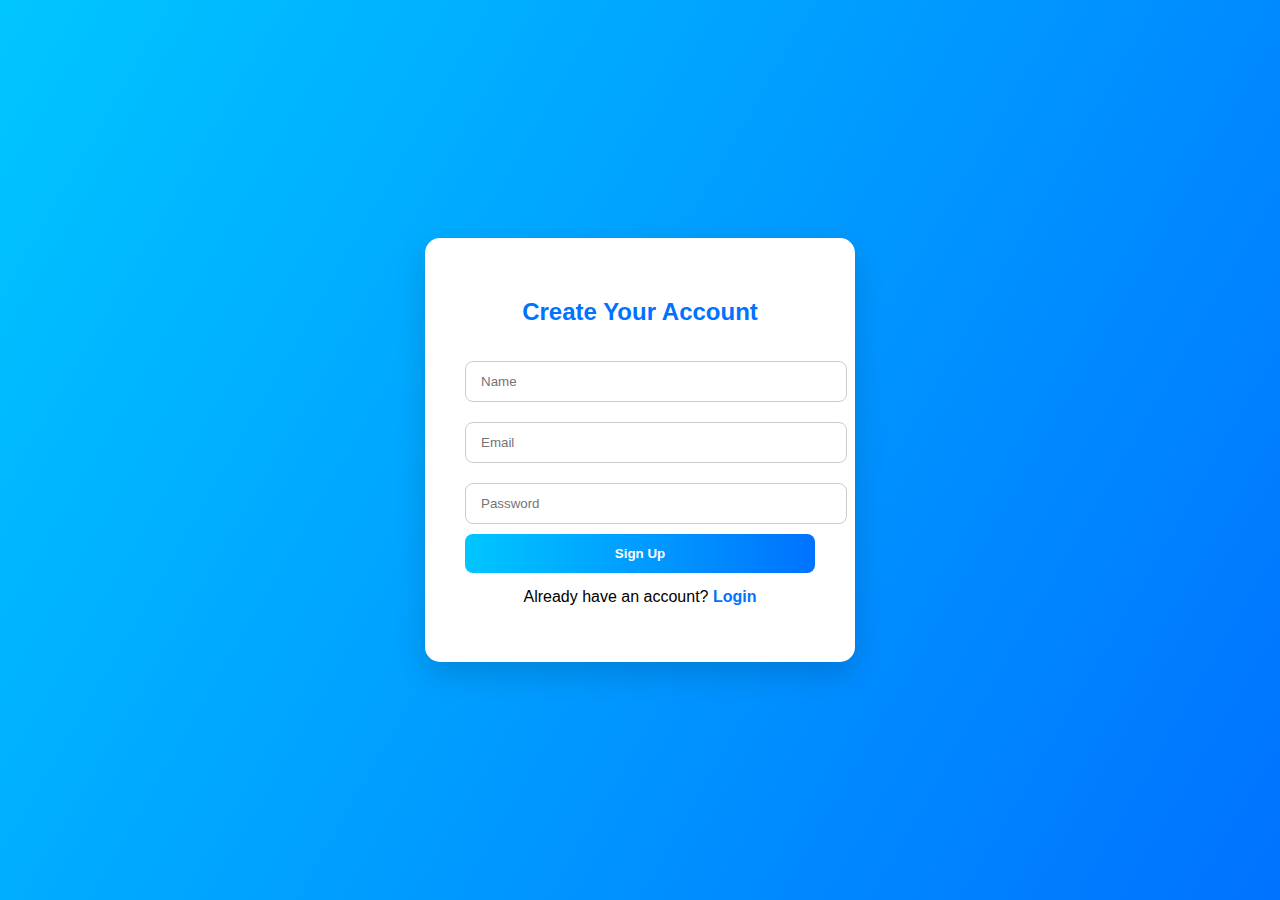
<file: frontend/index.html>
<!-- frontend/index.html -->
<!DOCTYPE html>
<html lang="en">
<head>
  <meta charset="UTF-8" />
  <meta name="viewport" content="width=device-width, initial-scale=1.0" />
  <title>OPTI-RANK Dashboard</title>
  <link rel="stylesheet" href="https://cdnjs.cloudflare.com/ajax/libs/font-awesome/6.5.0/css/all.min.css" />
  <link rel="stylesheet" href="css/styles.css" />
</head>
<body>
  <header>
    <nav class="navbar">
        <h1><i class="fas fa-chart-line"></i> OPTI - RANK</h1>
      <ul>
        <li><a href="index.html">Dashboard</a></li>
        <li><a href="seo.html">SEO Audit</a></li>
        <li><a href="learn.html">Learn</a></li>
        <li><a href="templates.html">Templates</a></li>
        <li><a href="blog.html">Blog</a></li>
      </ul>
      <div class="nav-actions">
        <a href="profile.html"><button class="profile-btn"><i class="fas fa-user"></i></button></a>
        <button id="logoutBtn" class="logout-btn">Logout</button>
      </div>
    </nav>
  </header>
    <main class="main-content">
      <h2 id="welcomeMessage" class="welcome">Welcome!</h2>
        <h2>Dashboard</h2>
      
        <!-- Platform: Website -->
        <div class="platform-section" data-platform="website">
          <h3>🌐 Website</h3>
          <div class="timeframe-buttons">
            <button>1hr</button>
            <button>1d</button>
            <button>15d</button>
            <button>30d</button>
          </div>
          <div class="recommendation-box">
            <span>💡</span> Smart Recommendations for Website
          </div>
        </div>
      
        <!-- Platform: Instagram -->
        <div class="platform-section" data-platform="instagram">
          <h3>📸 Instagram</h3>
          <div class="timeframe-buttons">
            <button>1hr</button>
            <button>1d</button>
            <button>15d</button>
            <button>30d</button>
          </div>
          <div class="recommendation-box">
            <span>💡</span> Smart Recommendations for Instagram
          </div>
        </div>
      
        <!-- Platform: Facebook -->
        <div class="platform-section" data-platform="facebook">
          <h3>📘 Facebook</h3>
          <div class="timeframe-buttons">
            <button>1hr</button>
            <button>1d</button>
            <button>15d</button>
            <button>30d</button>
          </div>
          <div class="recommendation-box">
            <span>💡</span> Smart Recommendations for Facebook
          </div>
        </div>
      
        <!-- Platform: YouTube -->
        <div class="platform-section" data-platform="youtube">
          <h3>📺 YouTube</h3>
          <div class="timeframe-buttons">
            <button>1hr</button>
            <button>1d</button>
            <button>15d</button>
            <button>30d</button>
          </div>
          <div class="recommendation-box">
            <span>💡</span> Smart Recommendations for YouTube
          </div>
        </div>
      </main>

  <script src="js/dashboard.js"></script>
</body>
</html>
</file>
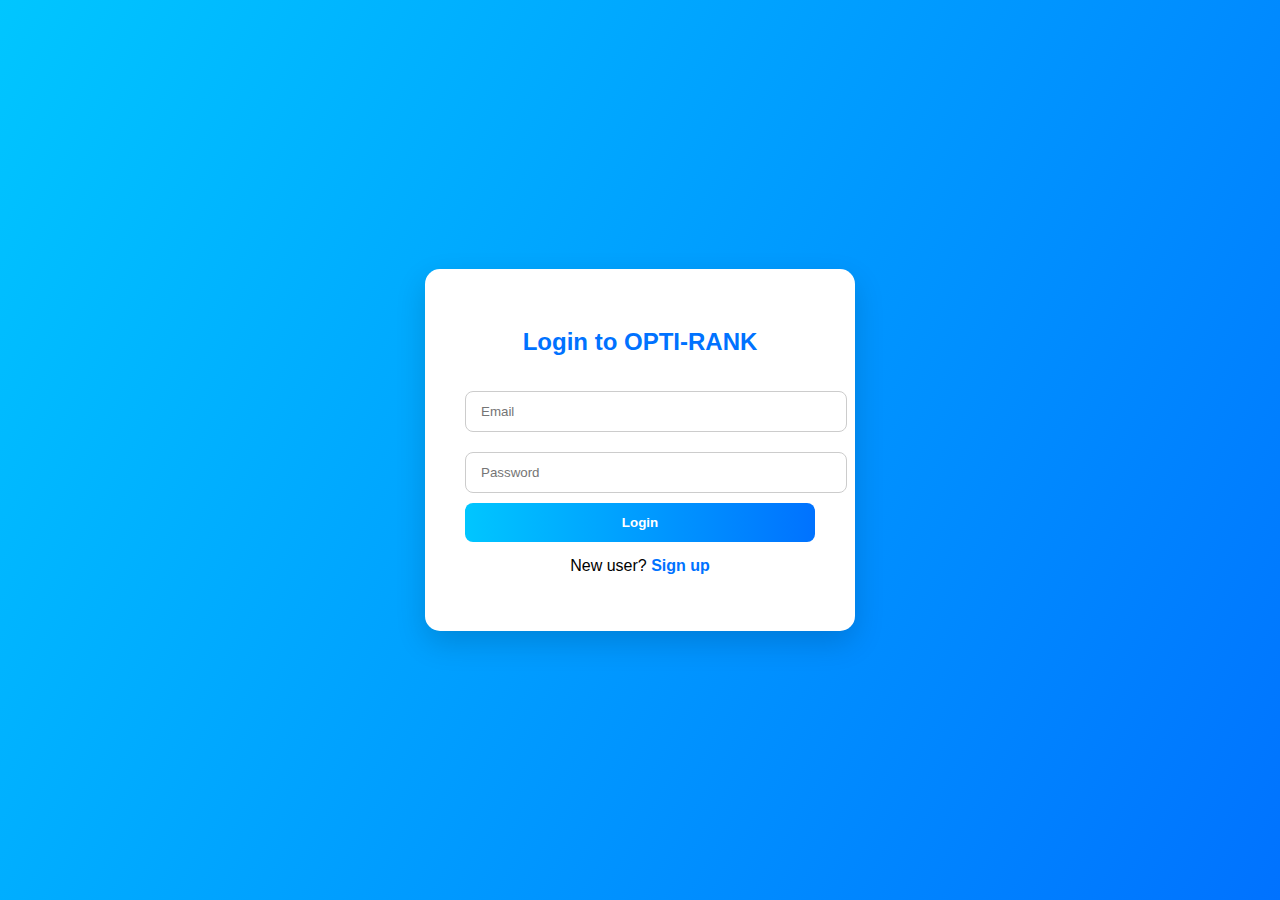
<file: frontend/blog.html>
<!DOCTYPE html>
<html lang="en">
<head>
  <meta charset="UTF-8" />
  <meta name="viewport" content="width=device-width, initial-scale=1.0" />
  <title>Blog | OPTI-RANK</title>
  <link rel="stylesheet" href="https://cdnjs.cloudflare.com/ajax/libs/font-awesome/6.5.0/css/all.min.css" />
  <link rel="stylesheet" href="css/styles.css" />
</head>
<body>
  <header>
    <nav class="navbar">
      <h1><i class="fas fa-blog"></i> OPTI-RANK Blog</h1>
      <ul>
        <li><a href="index.html">Dashboard</a></li>
        <li><a href="seo.html">SEO Audit</a></li>
        <li><a href="learn.html">Learn</a></li>
        <li><a href="templates.html">Templates</a></li>
        <li><a href="blog.html">Blog</a></li>
      </ul>
      <div class="nav-actions">
        <a href="profile.html"><button class="profile-btn"><i class="fas fa-user"></i></button></a>
        <button id="logoutBtn" class="logout-btn">Logout</button>
      </div>
    </nav>
  </header>

  <main class="main-content">
    <section class="blog-hero">
      <h2>📰 Latest Marketing Insights</h2>
      <p>Stay updated with the latest trends, tips, and strategies</p>
    </section>

    <!-- Search and Filter -->
    <div class="blog-controls">
      <div class="search-container">
        <input type="text" id="blogSearchInput" placeholder="Search articles..." />
        <button id="searchBtn"><i class="fas fa-search"></i></button>
      </div>
      
      <div class="category-tabs">
        <button class="tab-btn active" data-category="all">All Posts</button>
        <button class="tab-btn" data-category="seo">SEO</button>
        <button class="tab-btn" data-category="social-media">Social Media</button>
        <button class="tab-btn" data-category="content">Content Marketing</button>
        <button class="tab-btn" data-category="analytics">Analytics</button>
        <button class="tab-btn" data-category="trends">Trends</button>
      </div>
    </div>

    <!-- Featured Post -->
    <section class="featured-post">
      <div class="featured-image">
        <img src="https://images.unsplash.com/photo-1460925895917-afdab827c52f?w=800&h=400&fit=crop&q=80" alt="SEO Analytics" />
      </div>
      <div class="featured-content">
        <span class="featured-badge">Featured</span>
        <span class="blog-category">SEO</span>
        <h2>How to Rank #1 on Google in 2025: Complete Guide</h2>
        <p>Discover the latest SEO strategies that are actually working in 2025. From AI-powered content to E-E-A-T signals, learn everything you need to dominate search rankings.</p>
        <div class="blog-meta">
          <span><i class="fas fa-calendar"></i> Dec 8, 2025</span>
          <span><i class="fas fa-clock"></i> 10 min read</span>
          <span><i class="fas fa-user"></i> Sarah Johnson</span>
        </div>
        <button class="read-more-btn" onclick="openBlogPost('featured-seo-2025')">Read Full Article</button>
      </div>
    </section>

    <!-- Blog Posts Grid -->
    <section class="blog-grid" id="blogGrid">
      <!-- SEO Posts -->
      <article class="blog-card" data-category="seo">
        <div class="blog-image">
          <img src="https://images.unsplash.com/photo-1460925895917-afdab827c52f?w=400&h=250&fit=crop" alt="Blog" />
          <span class="category-badge">SEO</span>
        </div>
        <div class="blog-content">
          <h3>10 SEO Mistakes That Are Killing Your Rankings</h3>
          <p>Avoid these common SEO pitfalls that could be preventing your website from ranking higher on Google.</p>
          <div class="blog-meta">
            <span><i class="fas fa-calendar"></i> Dec 5, 2025</span>
            <span><i class="fas fa-clock"></i> 7 min</span>
          </div>
          <button class="read-more-btn" onclick="openBlogPost('seo-mistakes')">Read More</button>
        </div>
      </article>

      <article class="blog-card" data-category="seo">
        <div class="blog-image">
          <img src="https://images.unsplash.com/photo-1551288049-bebda4e38f71?w=400&h=250&fit=crop" alt="Blog" />
          <span class="category-badge">SEO</span>
        </div>
        <div class="blog-content">
          <h3>Keyword Research in 2025: Tools & Strategies</h3>
          <p>Master the art of finding profitable keywords with these advanced research techniques and tools.</p>
          <div class="blog-meta">
            <span><i class="fas fa-calendar"></i> Dec 3, 2025</span>
            <span><i class="fas fa-clock"></i> 8 min</span>
          </div>
          <button class="read-more-btn" onclick="openBlogPost('keyword-research')">Read More</button>
        </div>
      </article>

      <!-- Social Media Posts -->
      <article class="blog-card" data-category="social-media">
        <div class="blog-image">
          <img src="https://images.unsplash.com/photo-1611162617474-5b21e879e113?w=400&h=250&fit=crop" alt="Blog" />
          <span class="category-badge">Social Media</span>
        </div>
        <div class="blog-content">
          <h3>Instagram Algorithm 2025: What Really Works</h3>
          <p>Crack the Instagram algorithm with these proven strategies to boost your reach and engagement.</p>
          <div class="blog-meta">
            <span><i class="fas fa-calendar"></i> Dec 1, 2025</span>
            <span><i class="fas fa-clock"></i> 6 min</span>
          </div>
          <button class="read-more-btn" onclick="openBlogPost('instagram-algorithm')">Read More</button>
        </div>
      </article>

      <article class="blog-card" data-category="social-media">
        <div class="blog-image">
          <img src="https://images.unsplash.com/photo-1611162618071-b39a2ec055fb?w=400&h=250&fit=crop" alt="Blog" />
          <span class="category-badge">Social Media</span>
        </div>
        <div class="blog-content">
          <h3>How to Create Viral Reels: 7 Proven Formulas</h3>
          <p>Learn the exact formulas top creators use to create viral short-form video content.</p>
          <div class="blog-meta">
            <span><i class="fas fa-calendar"></i> Nov 28, 2025</span>
            <span><i class="fas fa-clock"></i> 5 min</span>
          </div>
          <button class="read-more-btn" onclick="openBlogPost('viral-reels')">Read More</button>
        </div>
      </article>

      <!-- Content Marketing -->
      <article class="blog-card" data-category="content">
        <div class="blog-image">
          <img src="https://images.unsplash.com/photo-1455390582262-044cdead277a?w=400&h=250&fit=crop" alt="Blog" />
          <span class="category-badge">Content Marketing</span>
        </div>
        <div class="blog-content">
          <h3>Content Marketing Strategy That Actually Converts</h3>
          <p>Build a content strategy that drives traffic, generates leads, and increases sales.</p>
          <div class="blog-meta">
            <span><i class="fas fa-calendar"></i> Nov 25, 2025</span>
            <span><i class="fas fa-clock"></i> 9 min</span>
          </div>
          <button class="read-more-btn" onclick="openBlogPost('content-strategy')">Read More</button>
        </div>
      </article>

      <article class="blog-card" data-category="content">
        <div class="blog-image">
          <img src="https://images.unsplash.com/photo-1499750310107-5fef28a66643?w=400&h=250&fit=crop" alt="Blog" />
          <span class="category-badge">Content Marketing</span>
        </div>
        <div class="blog-content">
          <h3>AI Content Writing: Best Practices for 2025</h3>
          <p>How to use AI tools effectively while maintaining quality and authenticity in your content.</p>
          <div class="blog-meta">
            <span><i class="fas fa-calendar"></i> Nov 22, 2025</span>
            <span><i class="fas fa-clock"></i> 7 min</span>
          </div>
          <button class="read-more-btn" onclick="openBlogPost('ai-content')">Read More</button>
        </div>
      </article>

      <!-- Analytics -->
      <article class="blog-card" data-category="analytics">
        <div class="blog-image">
          <img src="https://images.unsplash.com/photo-1551288049-bebda4e38f71?w=400&h=250&fit=crop" alt="Blog" />
          <span class="category-badge">Analytics</span>
        </div>
        <div class="blog-content">
          <h3>Google Analytics 4: Complete Setup Guide</h3>
          <p>Step-by-step guide to setting up and understanding GA4 for better data insights.</p>
          <div class="blog-meta">
            <span><i class="fas fa-calendar"></i> Nov 20, 2025</span>
            <span><i class="fas fa-clock"></i> 12 min</span>
          </div>
          <button class="read-more-btn" onclick="openBlogPost('ga4-guide')">Read More</button>
        </div>
      </article>

      <article class="blog-card" data-category="analytics">
        <div class="blog-image">
          <img src="https://images.unsplash.com/photo-1543286386-713bdd548da4?w=400&h=250&fit=crop" alt="Blog" />
          <span class="category-badge">Analytics</span>
        </div>
        <div class="blog-content">
          <h3>10 Marketing Metrics You Should Track in 2025</h3>
          <p>Focus on these key metrics to measure and improve your marketing performance.</p>
          <div class="blog-meta">
            <span><i class="fas fa-calendar"></i> Nov 18, 2025</span>
            <span><i class="fas fa-clock"></i> 6 min</span>
          </div>
          <button class="read-more-btn" onclick="openBlogPost('marketing-metrics')">Read More</button>
        </div>
      </article>

      <!-- Trends -->
      <article class="blog-card" data-category="trends">
        <div class="blog-image">
          <img src="https://images.unsplash.com/photo-1504868584819-f8e8b4b6d7e3?w=400&h=250&fit=crop" alt="Blog" />
          <span class="category-badge">Trends</span>
        </div>
        <div class="blog-content">
          <h3>Top 15 Digital Marketing Trends for 2025</h3>
          <p>Stay ahead of the curve with these emerging marketing trends and technologies.</p>
          <div class="blog-meta">
            <span><i class="fas fa-calendar"></i> Nov 15, 2025</span>
            <span><i class="fas fa-clock"></i> 11 min</span>
          </div>
          <button class="read-more-btn" onclick="openBlogPost('marketing-trends-2025')">Read More</button>
        </div>
      </article>

      <article class="blog-card" data-category="trends">
        <div class="blog-image">
          <img src="https://images.unsplash.com/photo-1677442136019-21780ecad995?w=400&h=250&fit=crop" alt="Blog" />
          <span class="category-badge">Trends</span>
        </div>
        <div class="blog-content">
          <h3>AI in Marketing: Opportunities & Challenges</h3>
          <p>How artificial intelligence is transforming digital marketing and what it means for marketers.</p>
          <div class="blog-meta">
            <span><i class="fas fa-calendar"></i> Nov 12, 2025</span>
            <span><i class="fas fa-clock"></i> 10 min</span>
          </div>
          <button class="read-more-btn" onclick="openBlogPost('ai-marketing')">Read More</button>
        </div>
      </article>

      <article class="blog-card" data-category="social-media">
        <div class="blog-image">
          <img src="https://images.unsplash.com/photo-1611162616305-c69b3fa7fbe0?w=400&h=250&fit=crop" alt="Blog" />
          <span class="category-badge">Social Media</span>
        </div>
        <div class="blog-content">
          <h3>TikTok Marketing Guide for Businesses</h3>
          <p>Everything you need to know to succeed on TikTok as a business in 2025.</p>
          <div class="blog-meta">
            <span><i class="fas fa-calendar"></i> Nov 10, 2025</span>
            <span><i class="fas fa-clock"></i> 8 min</span>
          </div>
          <button class="read-more-btn" onclick="openBlogPost('tiktok-guide')">Read More</button>
        </div>
      </article>

      <article class="blog-card" data-category="seo">
        <div class="blog-image">
          <img src="https://images.unsplash.com/photo-1516321318423-f06f85e504b3?w=400&h=250&fit=crop" alt="Blog" />
          <span class="category-badge">SEO</span>
        </div>
        <div class="blog-content">
          <h3>Link Building Strategies That Work in 2025</h3>
          <p>Ethical and effective link building tactics to boost your domain authority.</p>
          <div class="blog-meta">
            <span><i class="fas fa-calendar"></i> Nov 8, 2025</span>
            <span><i class="fas fa-clock"></i> 9 min</span>
          </div>
          <button class="read-more-btn" onclick="openBlogPost('link-building')">Read More</button>
        </div>
      </article>
    </section>

    <!-- Load More -->
    <div class="load-more-container">
      <button class="load-more-btn" id="loadMoreBtn">Load More Articles</button>
    </div>

    <!-- Newsletter Signup -->
    <section class="newsletter-section">
      <h2>📬 Subscribe to Our Newsletter</h2>
      <p>Get weekly marketing tips and insights delivered to your inbox</p>
      <form class="newsletter-form" id="newsletterForm">
        <input type="email" placeholder="Enter your email" required />
        <button type="submit">Subscribe</button>
      </form>
    </section>
  </main>

  <script src="js/blog.js"></script>
</body>
</html>
</file>
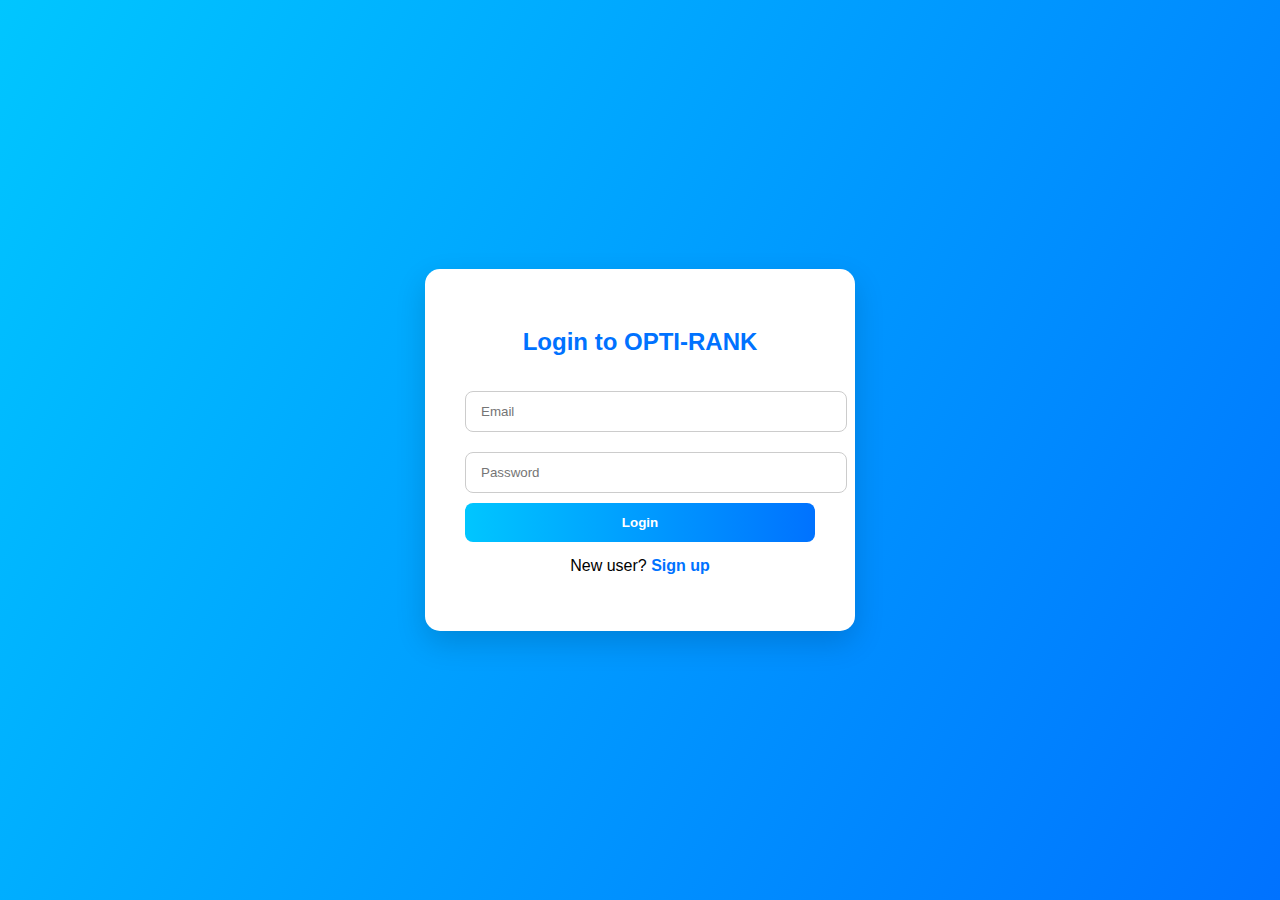
<file: frontend/course.html>
<!DOCTYPE html>
<html lang="en">
<head>
  <meta charset="UTF-8" />
  <meta name="viewport" content="width=device-width, initial-scale=1.0" />
  <title>Course Content | OPTI-RANK</title>
  <link rel="stylesheet" href="https://cdnjs.cloudflare.com/ajax/libs/font-awesome/6.5.0/css/all.min.css" />
  <link rel="stylesheet" href="css/styles.css" />
</head>
<body>
  <header>
    <nav class="navbar">
      <h1><i class="fas fa-graduation-cap"></i> OPTI-RANK Learning</h1>
      <ul>
        <li><a href="index.html">Dashboard</a></li>
        <li><a href="seo.html">SEO Audit</a></li>
        <li><a href="learn.html">Learn</a></li>
        <li><a href="templates.html">Templates</a></li>
        <li><a href="blog.html">Blog</a></li>
      </ul>
      <div class="nav-actions">
        <a href="profile.html"><button class="profile-btn"><i class="fas fa-user"></i></button></a>
        <button id="logoutBtn" class="logout-btn">Logout</button>
      </div>
    </nav>
  </header>

  <main class="main-content">
    <!-- Course Header -->
    <div class="course-header">
      <button class="back-btn" onclick="window.location.href='learn.html'">
        <i class="fas fa-arrow-left"></i> Back to Courses
      </button>
      <div class="course-title-section">
        <h1 id="courseTitle">Course Title</h1>
        <div class="course-meta">
          <span id="courseDuration"><i class="fas fa-clock"></i> Loading...</span>
          <span id="courseLevel"><i class="fas fa-signal"></i> Loading...</span>
          <span><i class="fas fa-user"></i> Expert Instructor</span>
        </div>
      </div>
      <div class="course-progress">
        <div class="progress-bar">
          <div class="progress-fill" id="progressFill" style="width: 0%"></div>
        </div>
        <span id="progressText">0% Complete</span>
      </div>
    </div>

    <!-- Course Content -->
    <div class="course-container">
      <!-- Sidebar with Lessons -->
      <aside class="course-sidebar">
        <h3>Course Content</h3>
        <div id="lessonsList"></div>
      </aside>

      <!-- Main Content Area -->
      <section class="course-main">
        <div id="courseContent"></div>
        
        <div class="lesson-navigation">
          <button class="nav-btn" id="prevBtn" onclick="previousLesson()">
            <i class="fas fa-chevron-left"></i> Previous
          </button>
          <button class="nav-btn primary" id="nextBtn" onclick="nextLesson()">
            Next <i class="fas fa-chevron-right"></i>
          </button>
        </div>
      </section>
    </div>
  </main>

  <script src="js/course.js"></script>
</body>
</html>
</file>
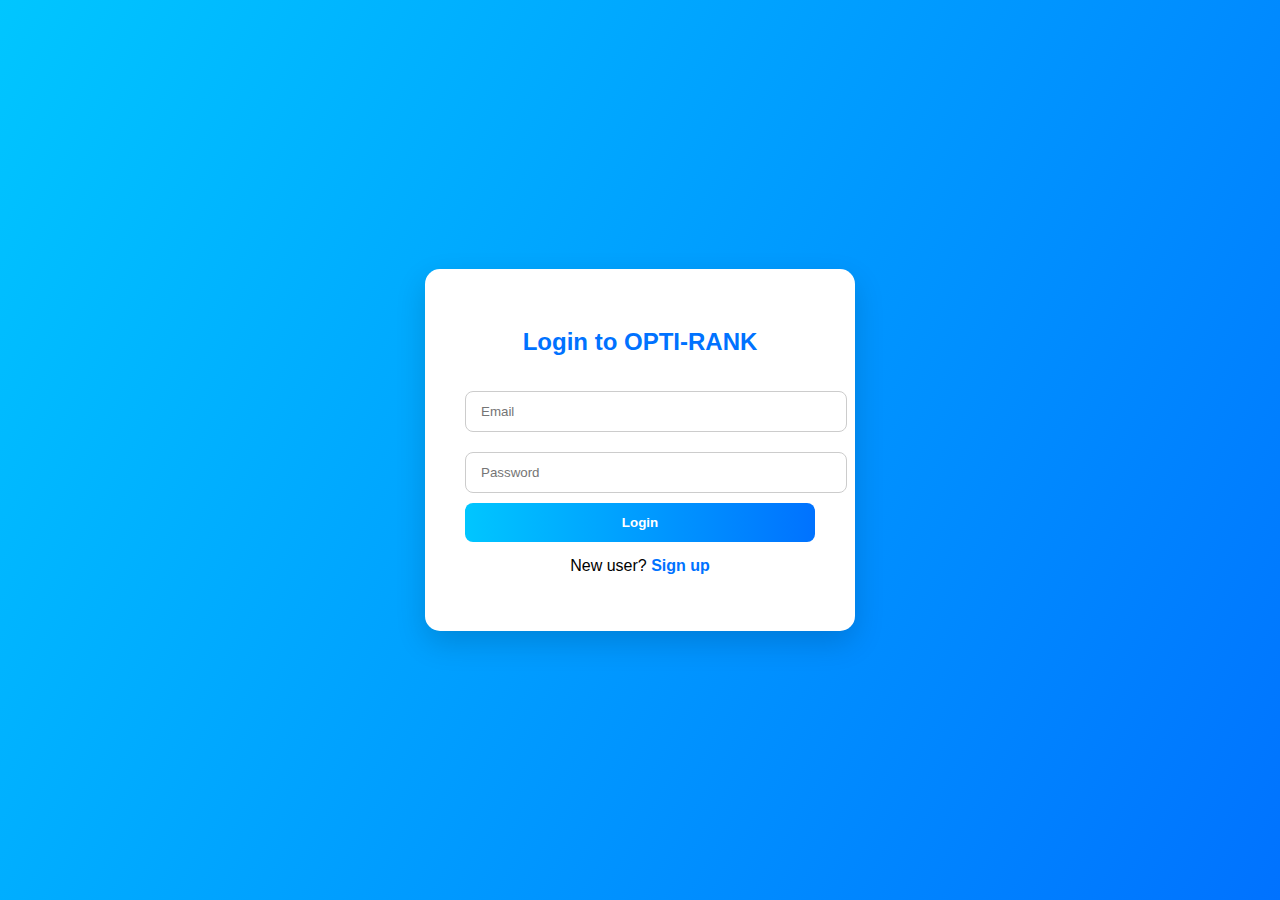
<file: frontend/learn.html>
<!DOCTYPE html>
<html lang="en">
<head>
  <meta charset="UTF-8" />
  <meta name="viewport" content="width=device-width, initial-scale=1.0" />
  <title>Learn | OPTI-RANK</title>
  <link rel="stylesheet" href="https://cdnjs.cloudflare.com/ajax/libs/font-awesome/6.5.0/css/all.min.css" />
  <link rel="stylesheet" href="css/styles.css" />
</head>
<body>
  <header>
    <nav class="navbar">
      <h1><i class="fas fa-graduation-cap"></i> OPTI-RANK Learning</h1>
      <ul>
        <li><a href="index.html">Dashboard</a></li>
        <li><a href="seo.html">SEO Audit</a></li>
        <li><a href="learn.html">Learn</a></li>
        <li><a href="templates.html">Templates</a></li>
        <li><a href="blog.html">Blog</a></li>
      </ul>
      <div class="nav-actions">
        <a href="profile.html"><button class="profile-btn"><i class="fas fa-user"></i></button></a>
        <button id="logoutBtn" class="logout-btn">Logout</button>
      </div>
    </nav>
  </header>

  <main class="main-content">
    <section class="learn-hero">
      <h2>📚 Master Digital Marketing & SEO</h2>
      <p>Learn from industry experts and boost your online presence</p>
    </section>

    <!-- Search Bar -->
    <div class="search-container">
      <input type="text" id="learnSearchInput" placeholder="Search courses, tutorials, guides..." />
      <button id="searchBtn"><i class="fas fa-search"></i></button>
    </div>

    <!-- Category Tabs -->
    <div class="category-tabs">
      <button class="tab-btn active" data-category="all">All</button>
      <button class="tab-btn" data-category="seo">SEO</button>
      <button class="tab-btn" data-category="social-media">Social Media</button>
      <button class="tab-btn" data-category="content">Content Marketing</button>
      <button class="tab-btn" data-category="analytics">Analytics</button>
      <button class="tab-btn" data-category="video">Video Marketing</button>
    </div>

    <!-- Learning Content Grid -->
    <section class="learning-grid" id="learningGrid">
      <!-- SEO Courses -->
      <div class="learning-card" data-category="seo">
        <div class="card-icon">🎯</div>
        <h3>SEO Fundamentals</h3>
        <p>Master the basics of Search Engine Optimization</p>
        <div class="card-meta">
          <span><i class="fas fa-clock"></i> 2 hours</span>
          <span><i class="fas fa-signal"></i> Beginner</span>
        </div>
        <button class="start-btn" onclick="openCourse('seo-fundamentals')">Start Learning</button>
      </div>

      <div class="learning-card" data-category="seo">
        <div class="card-icon">🔍</div>
        <h3>Keyword Research Mastery</h3>
        <p>Find the right keywords to rank higher on Google</p>
        <div class="card-meta">
          <span><i class="fas fa-clock"></i> 3 hours</span>
          <span><i class="fas fa-signal"></i> Intermediate</span>
        </div>
        <button class="start-btn" onclick="openCourse('keyword-research')">Start Learning</button>
      </div>

      <div class="learning-card" data-category="seo">
        <div class="card-icon">🏗️</div>
        <h3>Technical SEO</h3>
        <p>Optimize your website's technical foundation</p>
        <div class="card-meta">
          <span><i class="fas fa-clock"></i> 4 hours</span>
          <span><i class="fas fa-signal"></i> Advanced</span>
        </div>
        <button class="start-btn" onclick="openCourse('technical-seo')">Start Learning</button>
      </div>

      <!-- Social Media Courses -->
      <div class="learning-card" data-category="social-media">
        <div class="card-icon">📸</div>
        <h3>Instagram Marketing 2025</h3>
        <p>Grow your Instagram following organically</p>
        <div class="card-meta">
          <span><i class="fas fa-clock"></i> 2.5 hours</span>
          <span><i class="fas fa-signal"></i> Beginner</span>
        </div>
        <button class="start-btn" onclick="openCourse('instagram-marketing')">Start Learning</button>
      </div>

      <div class="learning-card" data-category="social-media">
        <div class="card-icon">📘</div>
        <h3>Facebook Ads Strategy</h3>
        <p>Create high-converting Facebook ad campaigns</p>
        <div class="card-meta">
          <span><i class="fas fa-clock"></i> 3 hours</span>
          <span><i class="fas fa-signal"></i> Intermediate</span>
        </div>
        <button class="start-btn" onclick="openCourse('facebook-ads')">Start Learning</button>
      </div>

      <div class="learning-card" data-category="social-media">
        <div class="card-icon">🐦</div>
        <h3>Twitter/X Growth Hacking</h3>
        <p>Build an engaged Twitter audience fast</p>
        <div class="card-meta">
          <span><i class="fas fa-clock"></i> 1.5 hours</span>
          <span><i class="fas fa-signal"></i> Beginner</span>
        </div>
        <button class="start-btn" onclick="openCourse('twitter-growth')">Start Learning</button>
      </div>

      <!-- Content Marketing -->
      <div class="learning-card" data-category="content">
        <div class="card-icon">✍️</div>
        <h3>Content Writing for SEO</h3>
        <p>Write content that ranks and converts</p>
        <div class="card-meta">
          <span><i class="fas fa-clock"></i> 2 hours</span>
          <span><i class="fas fa-signal"></i> Beginner</span>
        </div>
        <button class="start-btn" onclick="openCourse('content-writing')">Start Learning</button>
      </div>

      <div class="learning-card" data-category="content">
        <div class="card-icon">🎨</div>
        <h3>Visual Content Creation</h3>
        <p>Design eye-catching graphics for social media</p>
        <div class="card-meta">
          <span><i class="fas fa-clock"></i> 3 hours</span>
          <span><i class="fas fa-signal"></i> Intermediate</span>
        </div>
        <button class="start-btn" onclick="openCourse('visual-content')">Start Learning</button>
      </div>

      <!-- Analytics -->
      <div class="learning-card" data-category="analytics">
        <div class="card-icon">📊</div>
        <h3>Google Analytics 4</h3>
        <p>Track and analyze your website traffic</p>
        <div class="card-meta">
          <span><i class="fas fa-clock"></i> 2.5 hours</span>
          <span><i class="fas fa-signal"></i> Beginner</span>
        </div>
        <button class="start-btn" onclick="openCourse('google-analytics')">Start Learning</button>
      </div>

      <div class="learning-card" data-category="analytics">
        <div class="card-icon">📈</div>
        <h3>Data-Driven Marketing</h3>
        <p>Make decisions based on analytics data</p>
        <div class="card-meta">
          <span><i class="fas fa-clock"></i> 4 hours</span>
          <span><i class="fas fa-signal"></i> Advanced</span>
        </div>
        <button class="start-btn" onclick="openCourse('data-marketing')">Start Learning</button>
      </div>

      <!-- Video Marketing -->
      <div class="learning-card" data-category="video">
        <div class="card-icon">🎥</div>
        <h3>YouTube SEO & Growth</h3>
        <p>Optimize videos to get more views and subscribers</p>
        <div class="card-meta">
          <span><i class="fas fa-clock"></i> 3 hours</span>
          <span><i class="fas fa-signal"></i> Intermediate</span>
        </div>
        <button class="start-btn" onclick="openCourse('youtube-seo')">Start Learning</button>
      </div>

      <div class="learning-card" data-category="video">
        <div class="card-icon">🎬</div>
        <h3>Short-Form Video Strategy</h3>
        <p>Master Reels, TikTok, and YouTube Shorts</p>
        <div class="card-meta">
          <span><i class="fas fa-clock"></i> 2 hours</span>
          <span><i class="fas fa-signal"></i> Beginner</span>
        </div>
        <button class="start-btn" onclick="openCourse('short-video')">Start Learning</button>
      </div>
    </section>

    <!-- Free Resources Section -->
    <section class="resources-section">
      <h2>📖 Free Resources</h2>
      <div class="resources-grid">
        <div class="resource-item">
          <i class="fas fa-book"></i>
          <h4>SEO Checklist 2025</h4>
          <a href="#" class="download-link">Download PDF</a>
        </div>
        <div class="resource-item">
          <i class="fas fa-calendar"></i>
          <h4>Social Media Calendar</h4>
          <a href="#" class="download-link">Download Template</a>
        </div>
        <div class="resource-item">
          <i class="fas fa-hashtag"></i>
          <h4>Hashtag Research Guide</h4>
          <a href="#" class="download-link">Download PDF</a>
        </div>
        <div class="resource-item">
          <i class="fas fa-chart-line"></i>
          <h4>Analytics Dashboard Template</h4>
          <a href="#" class="download-link">Download Excel</a>
        </div>
      </div>
    </section>
  </main>
  <script src="js/learn.js"></script>
</body>
</html>
</file>
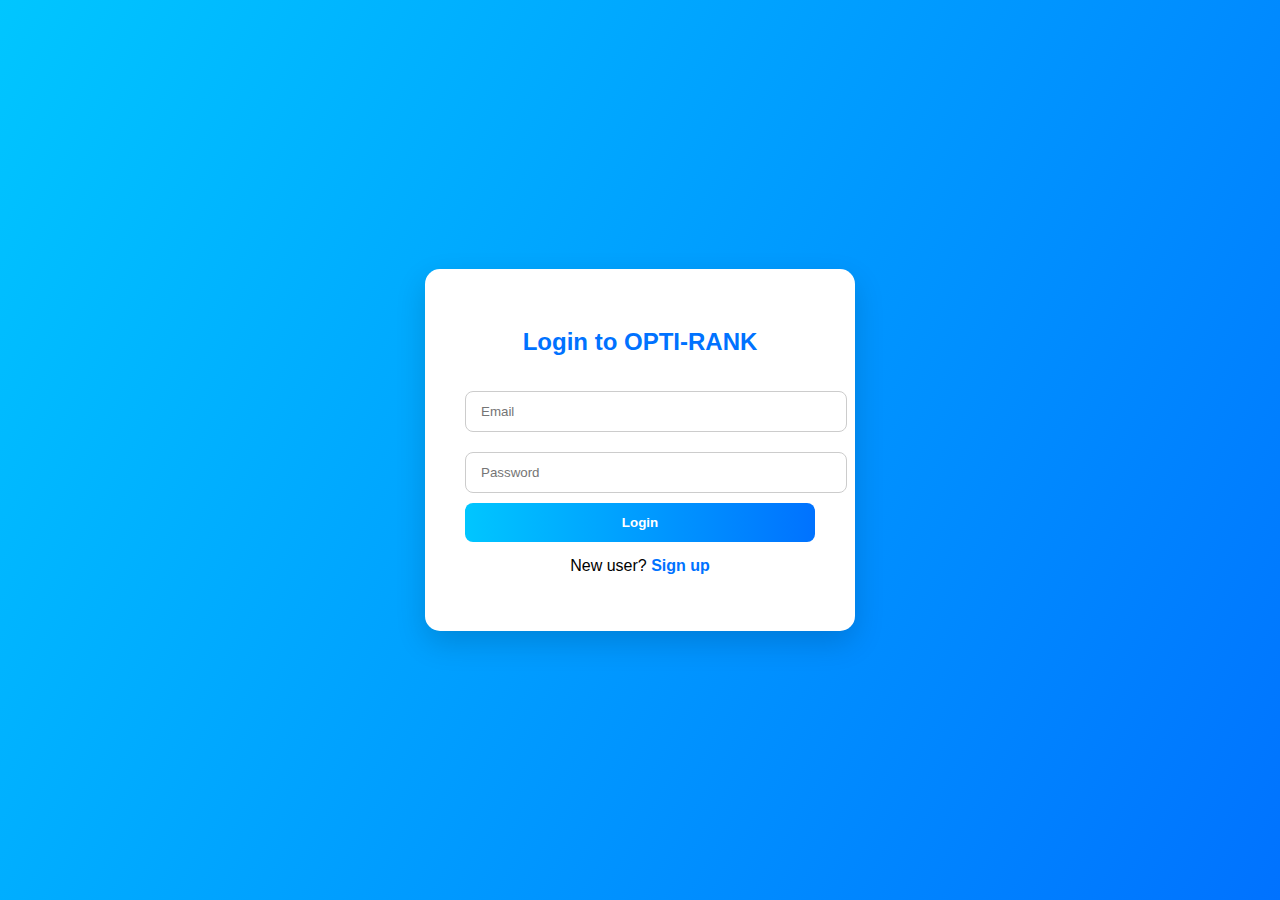
<file: frontend/login.html>
<!DOCTYPE html>
<html lang="en">
<head>
  <meta charset="UTF-8" />
  <title>Login | OPTI-RANK</title>
  <link rel="stylesheet" href="css/auth.css" />
</head>
<body>
  <div class="auth-container">
    <h2>Login to OPTI-RANK</h2>
    <form id="loginForm">
      <input type="email" id="email" placeholder="Email" required />
      <input type="password" id="password" placeholder="Password" required />
      <button type="submit">Login</button>
      <p class="switch-msg">New user? <a href="signup.html">Sign up</a></p>
    </form>
  </div>

  <script src="js/login.js"></script>
</body>
</html>
</file>
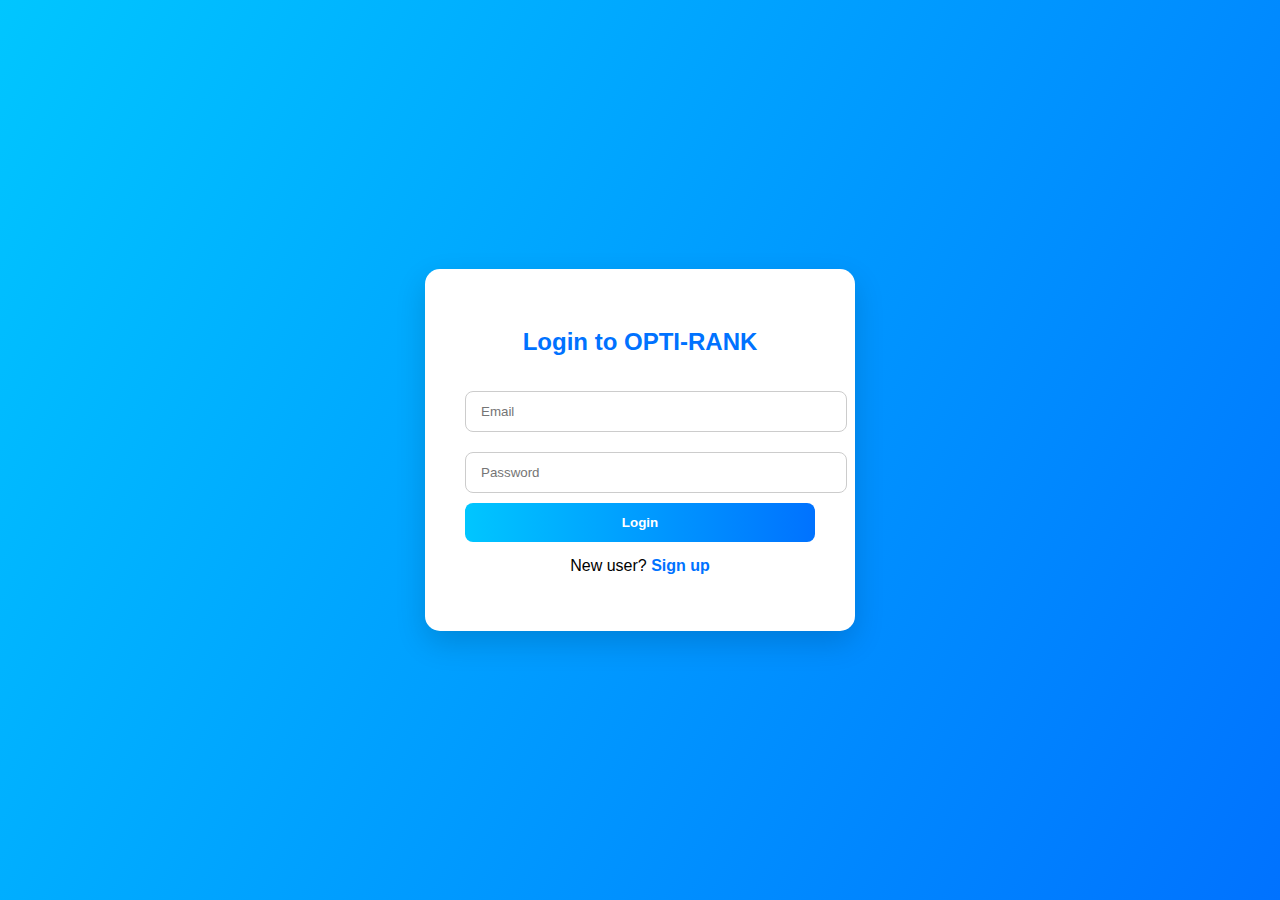
<file: frontend/post.html>
<!DOCTYPE html>
<html lang="en">
<head>
  <meta charset="UTF-8" />
  <meta name="viewport" content="width=device-width, initial-scale=1.0" />
  <title>Blog Post | OPTI-RANK</title>
  <link rel="stylesheet" href="https://cdnjs.cloudflare.com/ajax/libs/font-awesome/6.5.0/css/all.min.css" />
  <link rel="stylesheet" href="css/styles.css" />
</head>
<body>
  <header>
    <nav class="navbar">
      <h1><i class="fas fa-blog"></i> OPTI-RANK Blog</h1>
      <ul>
        <li><a href="index.html">Dashboard</a></li>
        <li><a href="seo.html">SEO Audit</a></li>
        <li><a href="learn.html">Learn</a></li>
        <li><a href="templates.html">Templates</a></li>
        <li><a href="blog.html">Blog</a></li>
      </ul>
      <div class="nav-actions">
        <a href="profile.html"><button class="profile-btn"><i class="fas fa-user"></i></button></a>
        <button id="logoutBtn" class="logout-btn">Logout</button>
      </div>
    </nav>
  </header>

  <main class="main-content">
    <!-- Back Button -->
    <div class="post-header">
      <button class="back-btn" onclick="window.location.href='blog.html'">
        <i class="fas fa-arrow-left"></i> Back to Blog
      </button>
    </div>

    <!-- Article Container -->
    <article class="blog-post-container">
      <!-- Post Header -->
      <div class="post-meta-header">
        <span class="post-category" id="postCategory">Category</span>
        <div class="post-meta">
          <span><i class="fas fa-calendar"></i> <span id="postDate">Date</span></span>
          <span><i class="fas fa-clock"></i> <span id="postReadTime">0 min read</span></span>
          <span><i class="fas fa-user"></i> <span id="postAuthor">Author</span></span>
        </div>
      </div>

      <!-- Post Title -->
      <h1 class="post-title" id="postTitle">Loading...</h1>

      <!-- Featured Image -->
      <div class="post-featured-image">
        <img id="postImage" src="" alt="Blog post" />
      </div>

      <!-- Post Content -->
      <div class="post-content" id="postContent">
        <p>Loading content...</p>
      </div>

      <!-- Tags -->
      <div class="post-tags" id="postTags"></div>

      <!-- Share Buttons -->
      <div class="share-section">
        <h3>Share this article</h3>
        <div class="share-buttons">
          <button class="share-btn twitter" onclick="shareOnTwitter()">
            <i class="fab fa-twitter"></i> Twitter
          </button>
          <button class="share-btn facebook" onclick="shareOnFacebook()">
            <i class="fab fa-facebook"></i> Facebook
          </button>
          <button class="share-btn linkedin" onclick="shareOnLinkedIn()">
            <i class="fab fa-linkedin"></i> LinkedIn
          </button>
          <button class="share-btn copy" onclick="copyLink()">
            <i class="fas fa-link"></i> Copy Link
          </button>
        </div>
      </div>

      <!-- Related Posts -->
      <div class="related-posts" id="relatedPosts">
        <h3>Related Articles</h3>
        <div class="related-grid"></div>
      </div>
    </article>

    <!-- Newsletter Signup -->
    <section class="newsletter-section">
      <h2>📬 Subscribe to Our Newsletter</h2>
      <p>Get weekly marketing tips and insights delivered to your inbox</p>
      <form class="newsletter-form" id="newsletterForm">
        <input type="email" placeholder="Enter your email" required />
        <button type="submit">Subscribe</button>
      </form>
    </section>
  </main>

  <script src="js/post.js"></script>
</body>
</html>
</file>
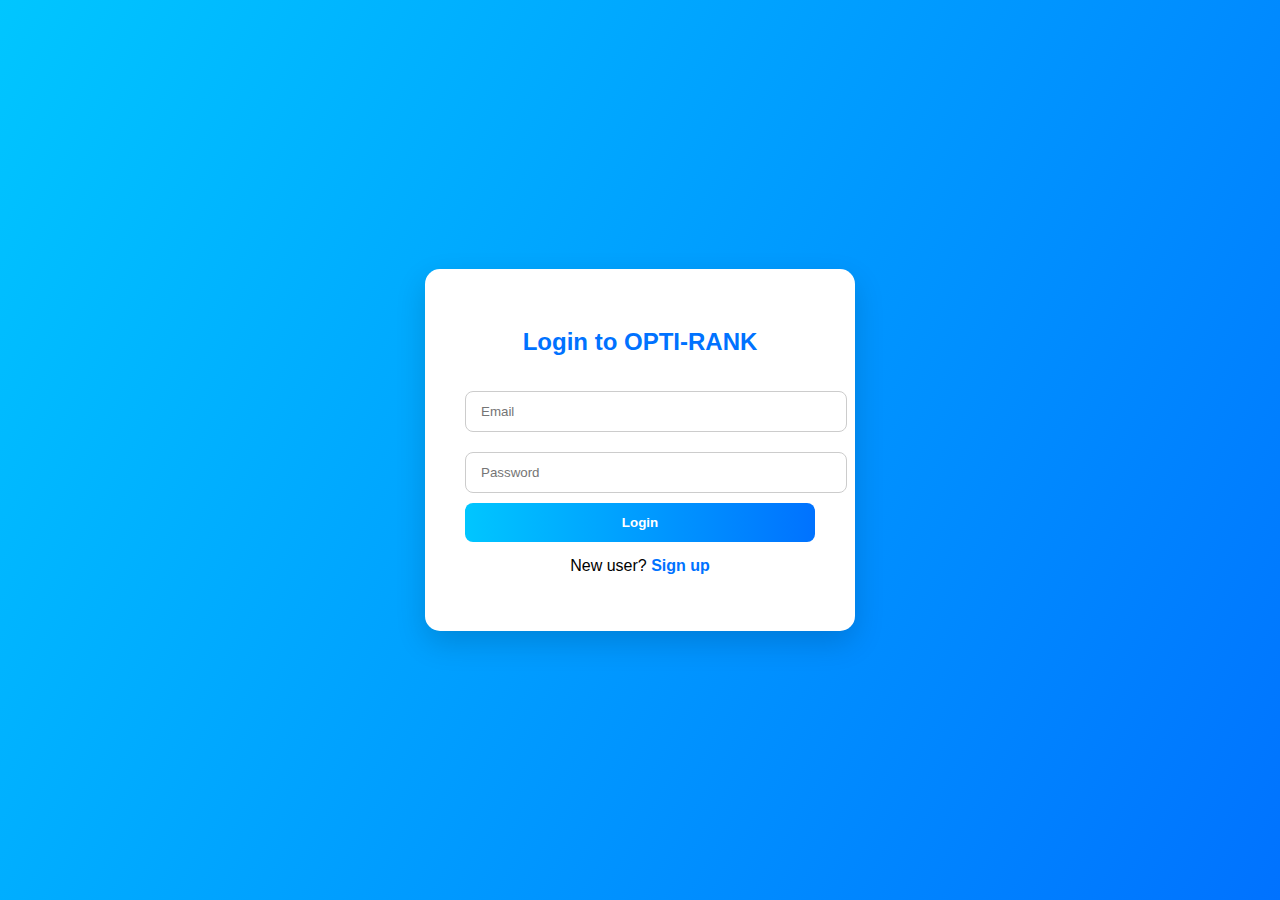
<file: frontend/profile.html>
<!DOCTYPE html>
<html lang="en">
<head>
  <meta charset="UTF-8" />
  <meta name="viewport" content="width=device-width, initial-scale=1.0" />
  <title>Profile | OPTI-RANK</title>
  <link rel="stylesheet" href="https://cdnjs.cloudflare.com/ajax/libs/font-awesome/6.5.0/css/all.min.css" />
  <link rel="stylesheet" href="css/styles.css" />
</head>
<body>
  <header>
    <nav class="navbar">
      <h1><i class="fas fa-user-circle"></i> My Profile</h1>
      <ul>
        <li><a href="index.html">Dashboard</a></li>
        <li><a href="seo.html">SEO Audit</a></li>
        <li><a href="learn.html">Learn</a></li>
        <li><a href="templates.html">Templates</a></li>
        <li><a href="blog.html">Blog</a></li>
      </ul>
      <div class="nav-actions">
        <a href="profile.html"><button class="profile-btn active"><i class="fas fa-user"></i></button></a>
        <button id="logoutBtn" class="logout-btn">Logout</button>
      </div>
    </nav>
  </header>

  <main class="main-content">
    <section class="profile-container">
      <div class="profile-sidebar">
        <div class="profile-avatar">
          <i class="fas fa-user-circle"></i>
          <h3 id="profileUsername">Loading...</h3>
          <p id="profileEmail">user@example.com</p>
        </div>
        
        <nav class="profile-nav">
          <button class="profile-nav-btn active" data-section="account">
            <i class="fas fa-user"></i> Account Settings
          </button>
          <button class="profile-nav-btn" data-section="platforms">
            <i class="fas fa-link"></i> Connected Platforms
          </button>
          <button class="profile-nav-btn" data-section="preferences">
            <i class="fas fa-cog"></i> Preferences
          </button>
          <button class="profile-nav-btn" data-section="billing">
            <i class="fas fa-credit-card"></i> Billing
          </button>
          <button class="profile-nav-btn" data-section="security">
            <i class="fas fa-shield-alt"></i> Security
          </button>
        </nav>
      </div>

      <div class="profile-main">
        <!-- Account Settings Section -->
        <section class="profile-section active" id="account-section">
          <h2>Account Settings</h2>
          
          <form class="profile-form" id="accountForm">
            <div class="form-group">
              <label>Full Name</label>
              <input type="text" id="fullName" placeholder="Enter your full name" />
            </div>

            <div class="form-group">
              <label>Email Address</label>
              <input type="email" id="email" placeholder="your.email@example.com" />
            </div>

            <div class="form-group">
              <label>Phone Number</label>
              <input type="tel" id="phone" placeholder="+1 (555) 123-4567" />
            </div>

            <div class="form-group">
              <label>Company/Business Name</label>
              <input type="text" id="company" placeholder="Your company name" />
            </div>

            <div class="form-group">
              <label>Bio</label>
              <textarea id="bio" rows="4" placeholder="Tell us about yourself..."></textarea>
            </div>

            <button type="submit" class="save-btn">Save Changes</button>
          </form>
        </section>

        <!-- Connected Platforms Section -->
        <section class="profile-section" id="platforms-section">
          <h2>Connected Platforms</h2>
          <p class="section-desc">Link your social media and marketing platforms for integrated analytics</p>

          <div class="platforms-list">
            <div class="platform-item">
              <div class="platform-info">
                <i class="fab fa-google" style="color: #4285F4;"></i>
                <div>
                  <h4>Google Analytics</h4>
                  <p>Track website performance</p>
                </div>
              </div>
              <button class="connect-btn">Connect</button>
            </div>

            <div class="platform-item connected">
              <div class="platform-info">
                <i class="fab fa-instagram" style="color: #E4405F;"></i>
                <div>
                  <h4>Instagram</h4>
                  <p>Connected as @yourhandle</p>
                </div>
              </div>
              <button class="disconnect-btn">Disconnect</button>
            </div>

            <div class="platform-item">
              <div class="platform-info">
                <i class="fab fa-facebook" style="color: #1877F2;"></i>
                <div>
                  <h4>Facebook</h4>
                  <p>Manage pages and ads</p>
                </div>
              </div>
              <button class="connect-btn">Connect</button>
            </div>

            <div class="platform-item">
              <div class="platform-info">
                <i class="fab fa-youtube" style="color: #FF0000;"></i>
                <div>
                  <h4>YouTube</h4>
                  <p>Track video performance</p>
                </div>
              </div>
              <button class="connect-btn">Connect</button>
            </div>

            <div class="platform-item">
              <div class="platform-info">
                <i class="fab fa-twitter" style="color: #1DA1F2;"></i>
                <div>
                  <h4>Twitter/X</h4>
                  <p>Monitor tweets and engagement</p>
                </div>
              </div>
              <button class="connect-btn">Connect</button>
            </div>

            <div class="platform-item">
              <div class="platform-info">
                <i class="fab fa-linkedin" style="color: #0A66C2;"></i>
                <div>
                  <h4>LinkedIn</h4>
                  <p>Professional networking analytics</p>
                </div>
              </div>
              <button class="connect-btn">Connect</button>
            </div>
          </div>
        </section>

        <!-- Preferences Section -->
        <section class="profile-section" id="preferences-section">
          <h2>Preferences</h2>
          
          <form class="profile-form" id="preferencesForm">
            <div class="form-group">
              <label>Dashboard Default View</label>
              <select id="defaultView">
                <option value="all">All Platforms</option>
                <option value="website">Website Only</option>
                <option value="social">Social Media Only</option>
              </select>
            </div>

            <div class="form-group">
              <label>Default Time Range</label>
              <select id="defaultTimeRange">
                <option value="1d">Last 24 Hours</option>
                <option value="7d" selected>Last 7 Days</option>
                <option value="30d">Last 30 Days</option>
                <option value="90d">Last 90 Days</option>
              </select>
            </div>

            <div class="form-group">
              <label>Language</label>
              <select id="language">
                <option value="en">English</option>
                <option value="es">Español</option>
                <option value="fr">Français</option>
                <option value="de">Deutsch</option>
              </select>
            </div>

            <div class="form-group">
              <label>Timezone</label>
              <select id="timezone">
                <option value="UTC">UTC</option>
                <option value="EST">Eastern Time (EST)</option>
                <option value="PST">Pacific Time (PST)</option>
                <option value="CST">Central Time (CST)</option>
              </select>
            </div>

            <div class="form-group checkbox-group">
              <label>
                <input type="checkbox" id="emailNotifications" checked />
                Email Notifications
              </label>
            </div>

            <div class="form-group checkbox-group">
              <label>
                <input type="checkbox" id="weeklyReports" checked />
                Weekly Performance Reports
              </label>
            </div>

            <div class="form-group checkbox-group">
              <label>
                <input type="checkbox" id="tipsNewsletter" checked />
                Marketing Tips Newsletter
              </label>
            </div>

            <button type="submit" class="save-btn">Save Preferences</button>
          </form>
        </section>

        <!-- Billing Section -->
        <section class="profile-section" id="billing-section">
          <h2>Billing & Subscription</h2>
          
          <div class="billing-info">
            <div class="current-plan">
              <h3>Current Plan</h3>
              <div class="plan-card">
                <h4>Free Plan</h4>
                <p class="plan-price">$0/month</p>
                <ul class="plan-features">
                  <li><i class="fas fa-check"></i> Basic Dashboard</li>
                  <li><i class="fas fa-check"></i> 1 Platform</li>
                  <li><i class="fas fa-check"></i> Weekly Reports</li>
                  <li><i class="fas fa-times"></i> Advanced Analytics</li>
                  <li><i class="fas fa-times"></i> API Access</li>
                </ul>
                <button class="upgrade-btn">Upgrade to Pro</button>
              </div>
            </div>

            <div class="upgrade-options">
              <h3>Available Plans</h3>
              
              <div class="plan-card">
                <h4>Pro Plan</h4>
                <p class="plan-price">$29/month</p>
                <ul class="plan-features">
                  <li><i class="fas fa-check"></i> All Platforms</li>
                  <li><i class="fas fa-check"></i> Advanced Analytics</li>
                  <li><i class="fas fa-check"></i> Daily Reports</li>
                  <li><i class="fas fa-check"></i> Priority Support</li>
                  <li><i class="fas fa-check"></i> Export Data</li>
                </ul>
                <button class="select-plan-btn">Select Plan</button>
              </div>

              <div class="plan-card featured">
                <span class="badge">Popular</span>
                <h4>Business Plan</h4>
                <p class="plan-price">$79/month</p>
                <ul class="plan-features">
                  <li><i class="fas fa-check"></i> Everything in Pro</li>
                  <li><i class="fas fa-check"></i> Team Collaboration</li>
                  <li><i class="fas fa-check"></i> API Access</li>
                  <li><i class="fas fa-check"></i> Custom Reports</li>
                  <li><i class="fas fa-check"></i> White Label</li>
                </ul>
                <button class="select-plan-btn">Select Plan</button>
              </div>
            </div>
          </div>
        </section>

        <!-- Security Section -->
        <section class="profile-section" id="security-section">
          <h2>Security Settings</h2>
          
          <form class="profile-form" id="securityForm">
            <h3>Change Password</h3>
            
            <div class="form-group">
              <label>Current Password</label>
              <input type="password" id="currentPassword" placeholder="Enter current password" />
            </div>

            <div class="form-group">
              <label>New Password</label>
              <input type="password" id="newPassword" placeholder="Enter new password" />
            </div>

            <div class="form-group">
              <label>Confirm New Password</label>
              <input type="password" id="confirmPassword" placeholder="Confirm new password" />
            </div>

            <button type="submit" class="save-btn">Update Password</button>
          </form>

          <hr />

          <h3>Two-Factor Authentication</h3>
          <p>Add an extra layer of security to your account</p>
          <button class="enable-2fa-btn">Enable 2FA</button>

          <hr />

          <h3>Active Sessions</h3>
          <div class="sessions-list">
            <div class="session-item">
              <div class="session-info">
                <i class="fas fa-desktop"></i>
                <div>
                  <h4>Windows PC - Chrome</h4>
                  <p>Last active: Just now</p>
                  <p>Location: New York, USA</p>
                </div>
              </div>
              <span class="current-session">Current Session</span>
            </div>
          </div>

          <hr />

          <h3>Danger Zone</h3>
          <button class="delete-account-btn">Delete Account</button>
        </section>
      </div>
    </section>
  </main>

  <script src="js/profile.js"></script>
</body>
</html>
</file>
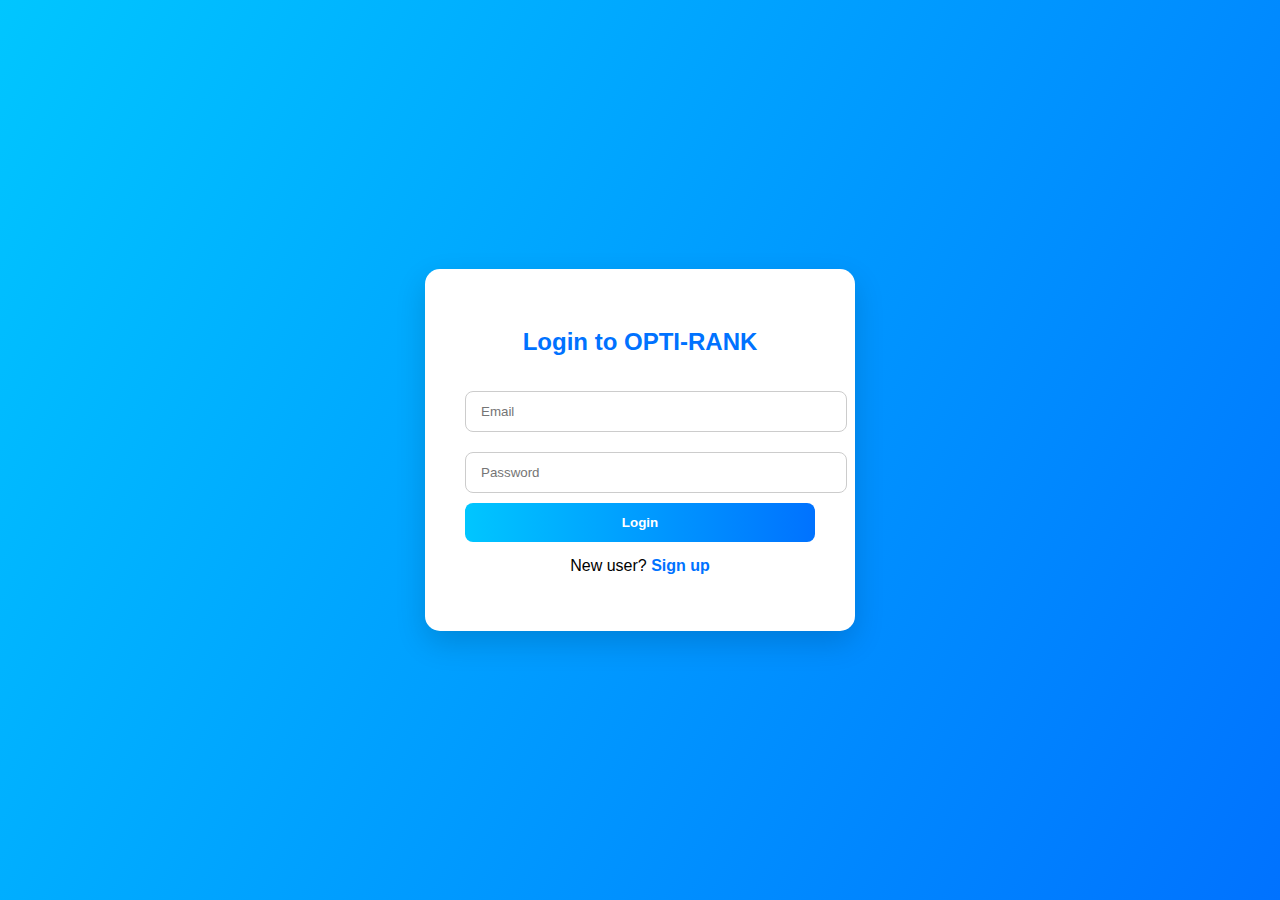
<file: frontend/resource.html>
<!DOCTYPE html>
<html lang="en">
<head>
  <meta charset="UTF-8" />
  <meta name="viewport" content="width=device-width, initial-scale=1.0" />
  <title>Free Resource | OPTI-RANK</title>
  <link rel="stylesheet" href="https://cdnjs.cloudflare.com/ajax/libs/font-awesome/6.5.0/css/all.min.css" />
  <link rel="stylesheet" href="css/styles.css" />
</head>
<body>
  <header>
    <nav class="navbar">
      <h1><i class="fas fa-graduation-cap"></i> OPTI-RANK Resources</h1>
      <ul>
        <li><a href="index.html">Dashboard</a></li>
        <li><a href="seo.html">SEO Audit</a></li>
        <li><a href="learn.html">Learn</a></li>
        <li><a href="templates.html">Templates</a></li>
        <li><a href="blog.html">Blog</a></li>
      </ul>
      <div class="nav-actions">
        <a href="profile.html"><button class="profile-btn"><i class="fas fa-user"></i></button></a>
        <button id="logoutBtn" class="logout-btn">Logout</button>
      </div>
    </nav>
  </header>

  <main class="main-content">
    <div class="resource-header">
      <button class="back-btn" onclick="window.location.href='learn.html'">
        <i class="fas fa-arrow-left"></i> Back to Learning
      </button>
    </div>

    <article class="resource-container">
      <div class="resource-title-section">
        <div class="resource-icon" id="resourceIcon"></div>
        <h1 id="resourceTitle">Loading...</h1>
        <p id="resourceDescription"></p>
      </div>

      <div class="resource-actions">
        <button class="download-btn" onclick="downloadResource()">
          <i class="fas fa-download"></i> Download This Resource
        </button>
        <button class="print-btn" onclick="window.print()">
          <i class="fas fa-print"></i> Print
        </button>
      </div>

      <div class="resource-content" id="resourceContent"></div>
    </article>
  </main>

  <script src="js/resource.js"></script>
</body>
</html>
</file>
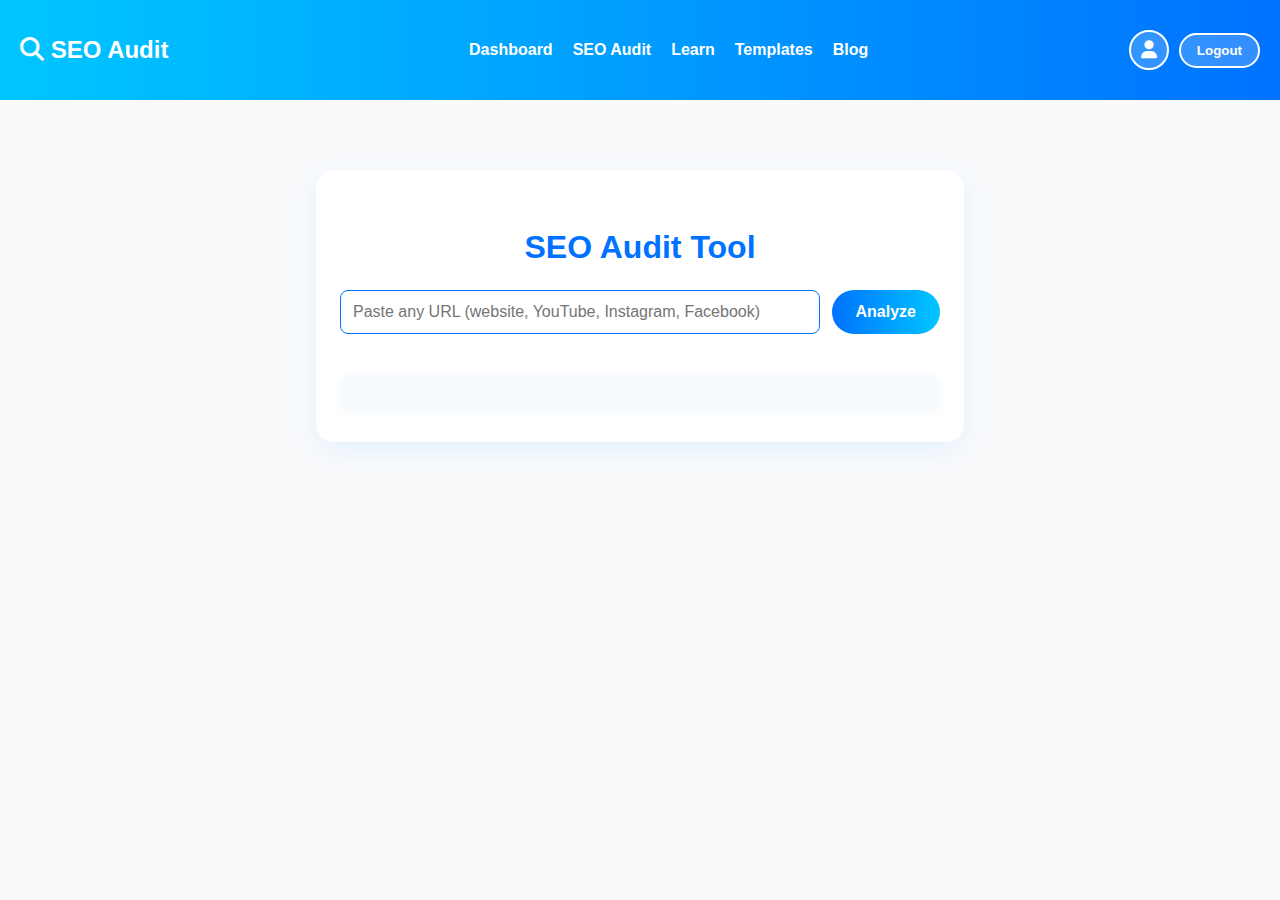
<file: frontend/seo.html>
<!DOCTYPE html>
<html lang="en">
<head>
  <meta charset="UTF-8" />
  <meta name="viewport" content="width=device-width, initial-scale=1.0" />
  <title>SEO Audit | OPTI-RANK</title>
  <link rel="stylesheet" href="https://cdnjs.cloudflare.com/ajax/libs/font-awesome/6.5.0/css/all.min.css" />
  <link rel="stylesheet" href="css/styles.css" />
</head>
<body>
  <header>
    <nav class="navbar">
      <h1><i class="fas fa-search"></i> SEO Audit</h1>
      <ul>
        <li><a href="index.html">Dashboard</a></li>
        <li><a href="seo.html">SEO Audit</a></li>
        <li><a href="learn.html">Learn</a></li>
        <li><a href="templates.html">Templates</a></li>
        <li><a href="blog.html">Blog</a></li>
      </ul>
      <div class="nav-actions">
        <a href="profile.html"><button class="profile-btn"><i class="fas fa-user"></i></button></a>
        <button id="logoutBtn" class="logout-btn">Logout</button>
      </div>
    </nav>
  </header>
  <main class="main-content">
    <section id="seo-audit-section">
      <h2 class="seo-title">SEO Audit Tool</h2>
      <form id="seoAuditForm">
        <input type="url" id="seoUrlInput" placeholder="Paste any URL (website, YouTube, Instagram, Facebook)" required />
        <button type="submit" class="tab-btn">Analyze</button>
      </form>
      <div id="seoResults" class="recommendations"></div>
    </section>
  </main>
  <script src="js/seoAudit.js"></script>
</body>
</html>
</file>
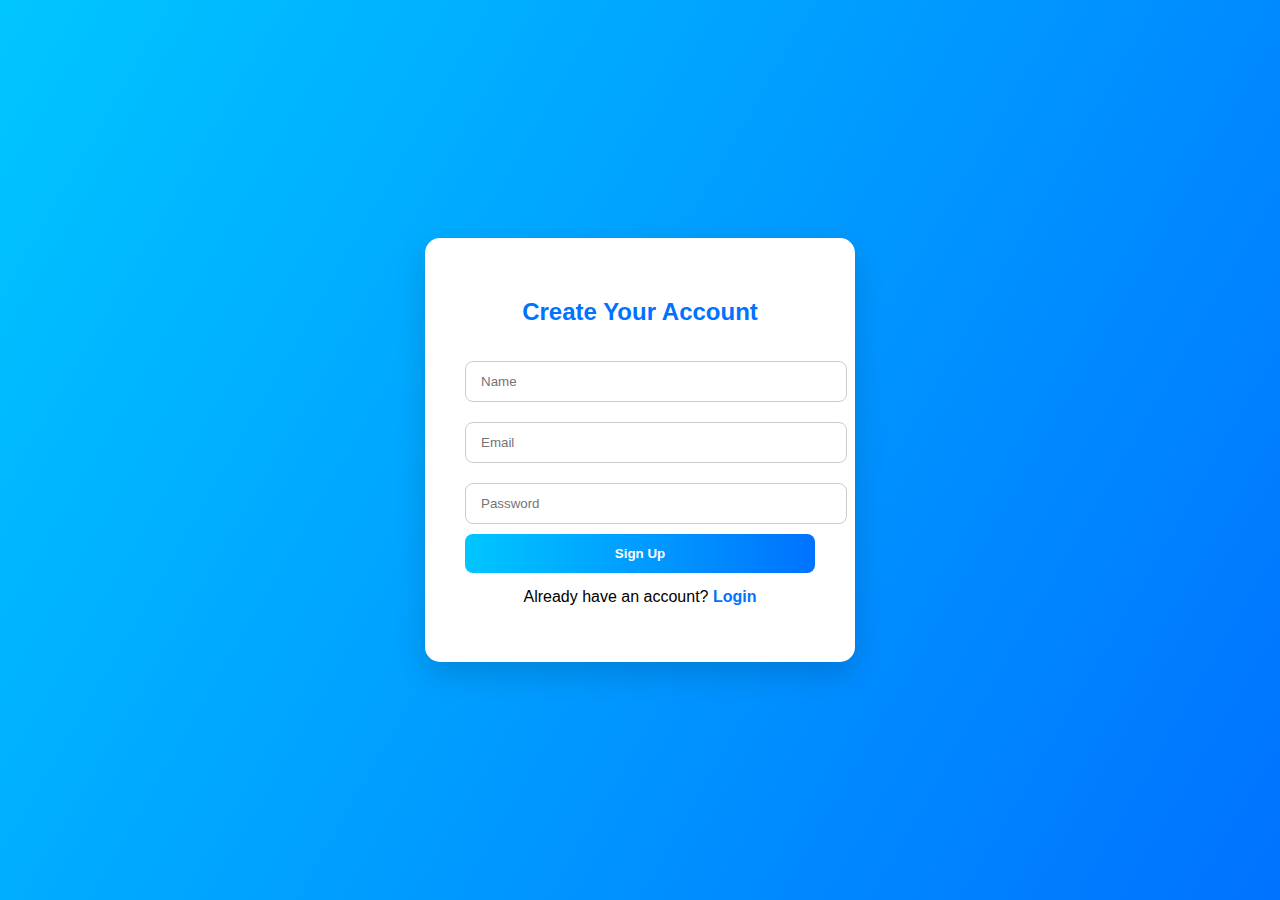
<file: frontend/signup.html>
<!DOCTYPE html>
<html lang="en">
<head>
  <meta charset="UTF-8" />
  <title>Sign Up | OPTI-RANK</title>
  <link rel="stylesheet" href="css/auth.css" />
</head>
<body>
  <div class="auth-container">
    <h2>Create Your Account</h2>
    <form id="signupForm">
      <input type="text" id="name" placeholder="Name" required />
      <input type="email" id="email" placeholder="Email" required />
      <input type="password" id="password" placeholder="Password" required />
      <button type="submit">Sign Up</button>
      <p class="switch-msg">Already have an account? <a href="login.html">Login</a></p>
    </form>
  </div>

  <script src="js/signup.js"></script>
</body>
</html>
</file>
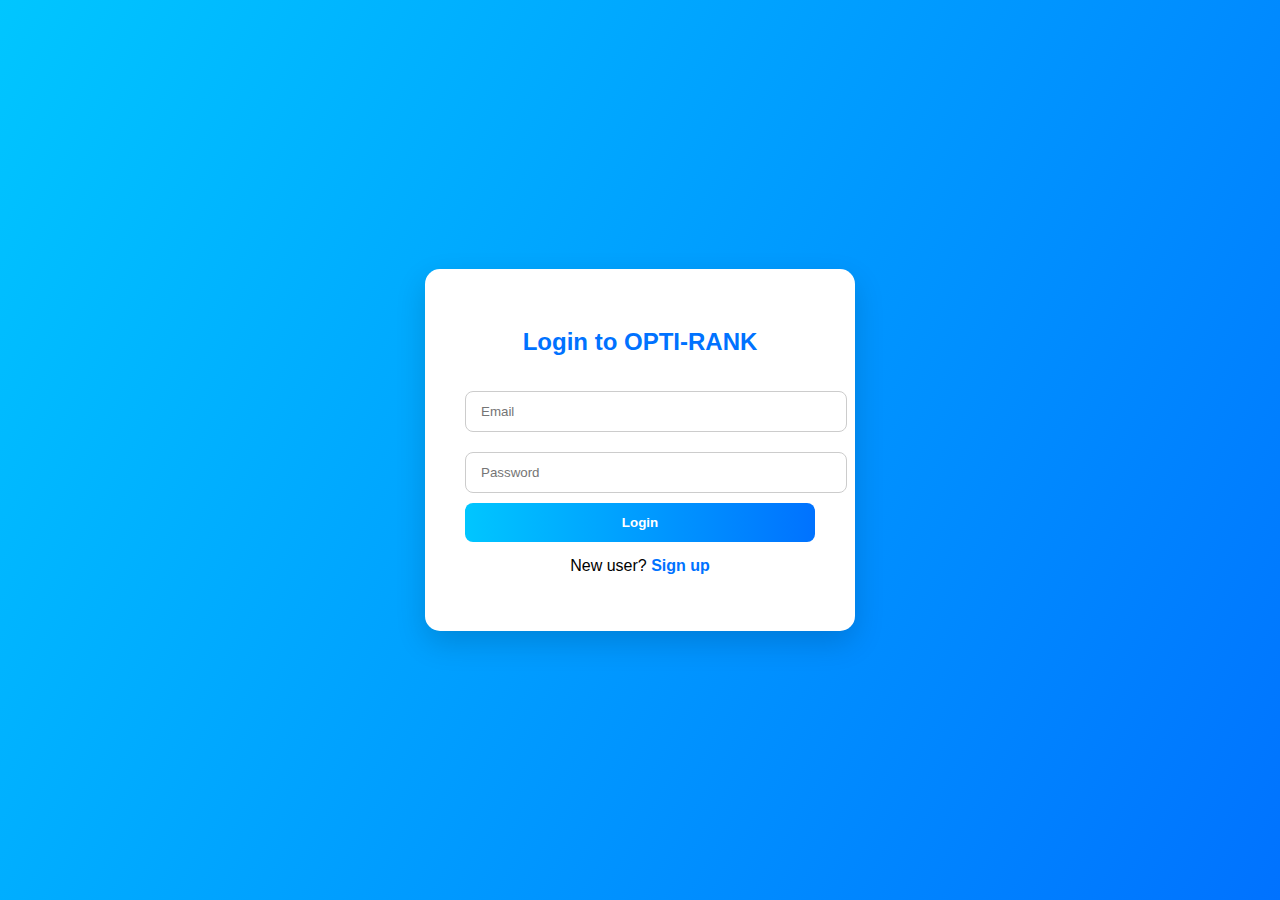
<file: frontend/templates.html>
<!DOCTYPE html>
<html lang="en">
<head>
  <meta charset="UTF-8" />
  <meta name="viewport" content="width=device-width, initial-scale=1.0" />
  <title>Templates | OPTI-RANK</title>
  <link rel="stylesheet" href="https://cdnjs.cloudflare.com/ajax/libs/font-awesome/6.5.0/css/all.min.css" />
  <link rel="stylesheet" href="css/styles.css" />
</head>
<body>
  <header>
    <nav class="navbar">
      <h1><i class="fas fa-file-alt"></i> OPTI-RANK Templates</h1>
      <ul>
        <li><a href="index.html">Dashboard</a></li>
        <li><a href="seo.html">SEO Audit</a></li>
        <li><a href="learn.html">Learn</a></li>
        <li><a href="templates.html">Templates</a></li>
        <li><a href="blog.html">Blog</a></li>
      </ul>
      <div class="nav-actions">
        <a href="profile.html"><button class="profile-btn"><i class="fas fa-user"></i></button></a>
        <button id="logoutBtn" class="logout-btn">Logout</button>
      </div>
    </nav>
  </header>

  <main class="main-content">
    <section class="templates-hero">
      <h2>📄 Ready-to-Use Templates</h2>
      <p>Save time with our professionally designed templates</p>
    </section>

    <!-- Template Categories -->
    <div class="category-tabs">
      <button class="tab-btn active" data-category="all">All Templates</button>
      <button class="tab-btn" data-category="social">Social Media</button>
      <button class="tab-btn" data-category="blog">Blog Posts</button>
      <button class="tab-btn" data-category="email">Email Marketing</button>
      <button class="tab-btn" data-category="ad">Ad Copy</button>
      <button class="tab-btn" data-category="seo">SEO Content</button>
    </div>

    <!-- Templates Grid -->
    <section class="templates-grid" id="templatesGrid">
      <!-- Social Media Templates -->
      <div class="template-card" data-category="social">
        <div class="template-icon">📸</div>
        <h3>Instagram Caption Template</h3>
        <p>Engaging caption structure with hooks and CTAs</p>
        <div class="template-tags">
          <span class="tag">Instagram</span>
          <span class="tag">Social Media</span>
        </div>
        <button class="use-template-btn" onclick="useTemplate('instagram-caption')">Use Template</button>
      </div>

      <div class="template-card" data-category="social">
        <div class="template-icon">🎥</div>
        <h3>YouTube Video Script</h3>
        <p>Complete video script with intro, body, and outro</p>
        <div class="template-tags">
          <span class="tag">YouTube</span>
          <span class="tag">Video</span>
        </div>
        <button class="use-template-btn" onclick="useTemplate('youtube-script')">Use Template</button>
      </div>

      <div class="template-card" data-category="social">
        <div class="template-icon">📘</div>
        <h3>Facebook Post Template</h3>
        <p>High-engagement Facebook post structure</p>
        <div class="template-tags">
          <span class="tag">Facebook</span>
          <span class="tag">Social Media</span>
        </div>
        <button class="use-template-btn" onclick="useTemplate('facebook-post')">Use Template</button>
      </div>

      <div class="template-card" data-category="social">
        <div class="template-icon">🎬</div>
        <h3>Reels/TikTok Script</h3>
        <p>Short-form video content template</p>
        <div class="template-tags">
          <span class="tag">TikTok</span>
          <span class="tag">Reels</span>
        </div>
        <button class="use-template-btn" onclick="useTemplate('reels-script')">Use Template</button>
      </div>

      <!-- Blog Templates -->
      <div class="template-card" data-category="blog">
        <div class="template-icon">✍️</div>
        <h3>How-To Blog Post</h3>
        <p>Step-by-step tutorial blog structure</p>
        <div class="template-tags">
          <span class="tag">Blog</span>
          <span class="tag">Tutorial</span>
        </div>
        <button class="use-template-btn" onclick="useTemplate('howto-blog')">Use Template</button>
      </div>

      <div class="template-card" data-category="blog">
        <div class="template-icon">📝</div>
        <h3>Listicle Blog Post</h3>
        <p>"Top 10" style blog post template</p>
        <div class="template-tags">
          <span class="tag">Blog</span>
          <span class="tag">Listicle</span>
        </div>
        <button class="use-template-btn" onclick="useTemplate('listicle-blog')">Use Template</button>
      </div>

      <div class="template-card" data-category="blog">
        <div class="template-icon">💭</div>
        <h3>Opinion/Editorial Post</h3>
        <p>Thought leadership blog template</p>
        <div class="template-tags">
          <span class="tag">Blog</span>
          <span class="tag">Opinion</span>
        </div>
        <button class="use-template-btn" onclick="useTemplate('opinion-blog')">Use Template</button>
      </div>

      <!-- Email Templates -->
      <div class="template-card" data-category="email">
        <div class="template-icon">📧</div>
        <h3>Welcome Email Series</h3>
        <p>New subscriber onboarding emails</p>
        <div class="template-tags">
          <span class="tag">Email</span>
          <span class="tag">Welcome</span>
        </div>
        <button class="use-template-btn" onclick="useTemplate('welcome-email')">Use Template</button>
      </div>

      <div class="template-card" data-category="email">
        <div class="template-icon">🎁</div>
        <h3>Promotional Email</h3>
        <p>Product/service promotion template</p>
        <div class="template-tags">
          <span class="tag">Email</span>
          <span class="tag">Promo</span>
        </div>
        <button class="use-template-btn" onclick="useTemplate('promo-email')">Use Template</button>
      </div>

      <div class="template-card" data-category="email">
        <div class="template-icon">📰</div>
        <h3>Newsletter Template</h3>
        <p>Weekly/monthly newsletter structure</p>
        <div class="template-tags">
          <span class="tag">Email</span>
          <span class="tag">Newsletter</span>
        </div>
        <button class="use-template-btn" onclick="useTemplate('newsletter')">Use Template</button>
      </div>

      <!-- Ad Copy Templates -->
      <div class="template-card" data-category="ad">
        <div class="template-icon">🎯</div>
        <h3>Facebook Ad Copy</h3>
        <p>High-converting Facebook ad template</p>
        <div class="template-tags">
          <span class="tag">Ads</span>
          <span class="tag">Facebook</span>
        </div>
        <button class="use-template-btn" onclick="useTemplate('facebook-ad')">Use Template</button>
      </div>

      <div class="template-card" data-category="ad">
        <div class="template-icon">🔍</div>
        <h3>Google Ad Copy</h3>
        <p>Search ad headline and description template</p>
        <div class="template-tags">
          <span class="tag">Ads</span>
          <span class="tag">Google</span>
        </div>
        <button class="use-template-btn" onclick="useTemplate('google-ad')">Use Template</button>
      </div>

      <!-- SEO Content Templates -->
      <div class="template-card" data-category="seo">
        <div class="template-icon">🎯</div>
        <h3>Product Page SEO</h3>
        <p>SEO-optimized product description template</p>
        <div class="template-tags">
          <span class="tag">SEO</span>
          <span class="tag">E-commerce</span>
        </div>
        <button class="use-template-btn" onclick="useTemplate('product-seo')">Use Template</button>
      </div>

      <div class="template-card" data-category="seo">
        <div class="template-icon">🏢</div>
        <h3>Service Page Template</h3>
        <p>SEO-friendly service page structure</p>
        <div class="template-tags">
          <span class="tag">SEO</span>
          <span class="tag">Services</span>
        </div>
        <button class="use-template-btn" onclick="useTemplate('service-page')">Use Template</button>
      </div>

      <div class="template-card" data-category="seo">
        <div class="template-icon">📍</div>
        <h3>Local SEO Page</h3>
        <p>Location-based landing page template</p>
        <div class="template-tags">
          <span class="tag">SEO</span>
          <span class="tag">Local</span>
        </div>
        <button class="use-template-btn" onclick="useTemplate('local-seo')">Use Template</button>
      </div>
    </section>

    <!-- Template Preview Modal -->
    <div id="templateModal" class="modal">
      <div class="modal-content">
        <span class="close-modal">&times;</span>
        <h2 id="modalTitle">Template Name</h2>
        <div id="modalBody" class="modal-body"></div>
        <div class="modal-actions">
          <button class="copy-btn" onclick="copyTemplate()"><i class="fas fa-copy"></i> Copy to Clipboard</button>
          <button class="download-btn" onclick="downloadTemplate()"><i class="fas fa-download"></i> Download</button>
        </div>
      </div>
    </div>
  </main>

  <script src="js/templates.js"></script>
</body>
</html>
</file>
<file: frontend/css/styles.css>
/* frontend/css/styles.css */

body {
    font-family: 'Segoe UI', sans-serif;
    margin: 0;
    padding: 0;
    background: #f8fafc;
  }
  
  header {
    background: linear-gradient(to right, #00c6ff, #0072ff);
    color: white;
    padding: 20px;
    text-align: center;
    position: relative;
  }
  
  .navbar {
    display: flex;
    justify-content: space-between;
    align-items: center;
  }
  
  .navbar ul {
    display: flex;
    gap: 20px;
    list-style: none;
  }
  
  .navbar ul li a {
    color: white;
    text-decoration: none;
    font-weight: bold;
  }
  
  .navbar h1 {
    font-size: 24px;
  }
  
  #createAccountBtn {
    background: linear-gradient(to right, #000000);
    color: white;
    padding: 10px 20px;
    border: none;
    border-radius: 25px;
    font-weight: bold;
    cursor: pointer;
    transition: 0.3s ease;
  }
  
  #createAccountBtn:hover {
    background: linear-gradient(to right, #0072ff, #00c6ff);
    box-shadow: 0 8px 20px rgba(0, 123, 255, 0.4);
    transform: scale(1.05);
  }
  
  .welcome{
    font-size: 85px;
    margin-top: 10px;
    color: #0072ff;
  }
  
  
  main {
    padding: 30px;
  }
  
  .tabs, .filters {
    display: flex;
    gap: 10px;
    margin: 20px 0;
    flex-wrap: wrap;
  }
  
  .tab-btn, .filter-btn {
    background: #0072ff;
    color: white;
    border: none;
    padding: 10px 20px;
    border-radius: 12px;
    cursor: pointer;
    font-weight: bold;
  }
  
  .cards {
    display: grid;
    grid-template-columns: repeat(auto-fit, minmax(160px, 1fr));
    gap: 20px;
    margin-top: 20px;
  }
  
  .card {
    background: white;
    padding: 20px;
    border-radius: 15px;
    box-shadow: 0 0 8px rgba(0,0,0,0.1);
    text-align: center;
  }
  
  .recommendations {
    margin-top: 40px;
    background: #e6f4ff;
    padding: 20px;
    border-radius: 12px;
  }
  
  .recommendations h3 {
    margin-bottom: 10px;
  }
  
  .recommendations ul {
    list-style: none;
    padding-left: 0;
  }
  
  .recommendations li {
    margin-bottom: 8px;
  }
  .platform-section {
    background-color: #f9f9f9;
    padding: 20px;
    margin-bottom: 25px;
    border-radius: 10px;
    box-shadow: 0 1px 4px rgba(0, 0, 0, 0.08);
  }
  
  .platform-section h3 {
    font-size: 1.3rem;
    margin-bottom: 10px;
    color: #222;
  }
  
  .timeframe-buttons {
    margin-bottom: 15px;
  }
  
  .timeframe-buttons button {
    background-color: #007bff;
    color: white;
    border: none;
    margin-right: 10px;
    padding: 8px 14px;
    border-radius: 6px;
    cursor: pointer;
    font-weight: 500;
    transition: background-color 0.3s ease;
  }
  
  .timeframe-buttons button:hover {
    background-color: #005fcc;
  }
  
  .recommendation-box {
    background-color: #e8f4ff;
    padding: 15px;
    border-left: 4px solid #007bff;
    border-radius: 6px;
    font-weight: 500;
    color: #333;
    display: flex;
    align-items: center;
    gap: 8px;
  }
  .platform-section {
    transition: transform 0.3s ease, box-shadow 0.3s ease;
  }
  
  .platform-section:hover {
    transform: translateY(-5px) scale(1.02);
    box-shadow: 0 4px 12px rgba(0, 0, 0, 0.15);
  }
  .navbar a {
    transition: transform 0.3s ease, color 0.3s ease;
    display: inline-block;
  }
  
  .navbar a:hover {
    transform: scale(1.1);
    color: #004de3; /* Optional: Adjust color on hover */
  }
  #createAccountBtn {
    transition: transform 0.3s ease, box-shadow 0.3s ease;
  }
  
  #createAccountBtn:hover {
    transform: scale(1.1);
    box-shadow: 0 4px 10px rgba(0, 123, 255, 0.4);
  }

  .main-content {
    transition: all 0.3s ease-in-out;
  }
  
  /* SEO Audit Section Styles */
#seo-audit-section {
  max-width: 600px;
  margin: 40px auto;
  background: #fff;
  border-radius: 18px;
  box-shadow: 0 8px 24px rgba(0,123,255,0.08);
  padding: 32px 24px;
}

.seo-title {
  color: #0072ff;
  text-align: center;
  margin-bottom: 24px;
  font-size: 2rem;
  font-weight: bold;
}

#seoAuditForm {
  display: flex;
  gap: 12px;
  margin-bottom: 30px;
}

#seoUrlInput {
  flex: 1;
  padding: 12px;
  border-radius: 8px;
  border: 1px solid #0072ff;
  font-size: 1rem;
  outline: none;
  transition: border-color 0.2s;
}

#seoUrlInput:focus {
  border-color: #00c6ff;
}

.tab-btn {
  background: linear-gradient(to right, #0072ff, #00c6ff);
  color: white;
  border: none;
  border-radius: 25px;
  font-weight: bold;
  cursor: pointer;
  padding: 12px 24px;
  transition: 0.3s ease;
  font-size: 1rem;
}

.tab-btn:hover {
  background: linear-gradient(to right, #000000, #0072ff);
  box-shadow: 0 8px 20px rgba(0, 123, 255, 0.2);
  transform: scale(1.05);
}

.recommendations {
  background: #f7faff;
  border-radius: 12px;
  padding: 18px 16px;
  box-shadow: 0 2px 8px rgba(0,123,255,0.06);
  font-size: 1.1rem;
  color: #222;
}

/* Navigation Actions */
.nav-actions {
  display: flex;
  gap: 10px;
  align-items: center;
}

.profile-btn {
  background: rgba(255, 255, 255, 0.2);
  color: white;
  border: 2px solid white;
  border-radius: 50%;
  width: 40px;
  height: 40px;
  cursor: pointer;
  transition: all 0.3s ease;
  font-size: 18px;
}

.profile-btn:hover, .profile-btn.active {
  background: white;
  color: #0072ff;
  transform: scale(1.1);
}

.logout-btn {
  background: rgba(255, 255, 255, 0.2);
  color: white;
  border: 2px solid white;
  padding: 8px 16px;
  border-radius: 20px;
  cursor: pointer;
  font-weight: bold;
  transition: all 0.3s ease;
}

.logout-btn:hover {
  background: white;
  color: #0072ff;
}

/* SEO Results Styles */
.loading {
  text-align: center;
  padding: 40px;
  font-size: 1.2rem;
  color: #0072ff;
}

.error {
  text-align: center;
  padding: 40px;
  font-size: 1.1rem;
  color: #ef4444;
  background: #fee;
  border-radius: 8px;
}

.seo-results-container {
  margin-top: 30px;
}

.seo-header {
  display: flex;
  justify-content: space-between;
  align-items: center;
  margin-bottom: 20px;
}

.seo-score {
  display: flex;
  align-items: baseline;
  padding: 10px 20px;
  border-radius: 10px;
  color: white;
  font-weight: bold;
}

.score-number {
  font-size: 2.5rem;
}

.score-label {
  font-size: 1.2rem;
  margin-left: 5px;
}

.seo-info {
  background: #f0f9ff;
  padding: 15px;
  border-radius: 8px;
  margin-bottom: 20px;
  word-wrap: break-word;
  overflow-wrap: break-word;
}

.seo-info p {
  margin: 5px 0;
  word-break: break-all;
}

.seo-section {
  margin: 20px 0;
  padding: 20px;
  border-radius: 10px;
  background: white;
  box-shadow: 0 2px 8px rgba(0,0,0,0.05);
  overflow-wrap: break-word;
  word-wrap: break-word;
}

.seo-section h4 {
  margin-top: 0;
  font-size: 1.3rem;
}

.seo-section ul {
  list-style: none;
  padding-left: 0;
}

.seo-section li {
  padding: 8px 0;
  border-bottom: 1px solid #f0f0f0;
}

.seo-section li:last-child {
  border-bottom: none;
}

.seo-section.strengths {
  border-left: 4px solid #10b981;
}

.seo-section.issues {
  border-left: 4px solid #ef4444;
}

.seo-section.recommendations {
  border-left: 4px solid #f59e0b;
}

/* Learning Page Styles */
.learn-hero, .templates-hero, .blog-hero {
  text-align: center;
  padding: 40px 20px;
  background: linear-gradient(135deg, #667eea 0%, #764ba2 100%);
  color: white;
  border-radius: 15px;
  margin-bottom: 30px;
}

.learn-hero h2, .templates-hero h2, .blog-hero h2 {
  margin: 0 0 10px 0;
  font-size: 2.5rem;
}

.learn-hero p, .templates-hero p, .blog-hero p {
  margin: 0;
  font-size: 1.2rem;
  opacity: 0.9;
}

.search-container {
  max-width: 600px;
  margin: 30px auto;
  display: flex;
  gap: 10px;
}

.search-container input {
  flex: 1;
  padding: 12px 20px;
  border: 2px solid #0072ff;
  border-radius: 25px;
  font-size: 1rem;
  outline: none;
}

.search-container button {
  background: #0072ff;
  color: white;
  border: none;
  border-radius: 50%;
  width: 45px;
  height: 45px;
  cursor: pointer;
  transition: all 0.3s ease;
}

.search-container button:hover {
  background: #00c6ff;
  transform: scale(1.1);
}

.category-tabs {
  display: flex;
  gap: 10px;
  margin: 20px 0;
  flex-wrap: wrap;
  justify-content: center;
}

.category-tabs .tab-btn {
  background: white;
  color: #0072ff;
  border: 2px solid #0072ff;
  padding: 10px 20px;
  border-radius: 25px;
}

.category-tabs .tab-btn.active {
  background: #0072ff;
  color: white;
}

.learning-grid, .templates-grid, .blog-grid {
  display: grid;
  grid-template-columns: repeat(auto-fill, minmax(300px, 1fr));
  gap: 25px;
  margin: 30px 0;
}

.learning-card, .template-card {
  background: white;
  border-radius: 15px;
  padding: 25px;
  box-shadow: 0 4px 12px rgba(0,0,0,0.08);
  transition: all 0.3s ease;
  border: 2px solid transparent;
}

.learning-card:hover, .template-card:hover {
  transform: translateY(-5px);
  box-shadow: 0 8px 24px rgba(0,123,255,0.15);
  border-color: #0072ff;
}

.card-icon, .template-icon {
  font-size: 3rem;
  margin-bottom: 15px;
}

.learning-card h3, .template-card h3 {
  color: #0072ff;
  margin: 10px 0;
  font-size: 1.3rem;
}

.learning-card p, .template-card p {
  color: #666;
  line-height: 1.6;
  margin: 10px 0;
}

.card-meta {
  display: flex;
  gap: 15px;
  margin: 15px 0;
  font-size: 0.9rem;
  color: #888;
}

.card-meta i {
  margin-right: 5px;
}

.start-btn, .use-template-btn, .read-more-btn {
  background: linear-gradient(to right, #0072ff, #00c6ff);
  color: white;
  border: none;
  padding: 10px 20px;
  border-radius: 25px;
  cursor: pointer;
  font-weight: bold;
  width: 100%;
  margin-top: 15px;
  transition: all 0.3s ease;
}

.start-btn:hover, .use-template-btn:hover, .read-more-btn:hover {
  background: linear-gradient(to right, #00c6ff, #0072ff);
  transform: scale(1.05);
  box-shadow: 0 4px 12px rgba(0,123,255,0.3);
}

.highlight {
  animation: highlightPulse 1s ease;
}

@keyframes highlightPulse {
  0%, 100% { background: white; }
  50% { background: #fff9e6; }
}

/* Resources Section */
.resources-section {
  margin: 50px 0;
  padding: 30px;
  background: linear-gradient(135deg, #f093fb 0%, #f5576c 100%);
  border-radius: 15px;
  color: white;
}

.resources-section h2 {
  text-align: center;
  margin-bottom: 30px;
}

.resources-grid {
  display: grid;
  grid-template-columns: repeat(auto-fit, minmax(250px, 1fr));
  gap: 20px;
}

.resource-item {
  background: rgba(255,255,255,0.1);
  backdrop-filter: blur(10px);
  padding: 25px;
  border-radius: 12px;
  text-align: center;
  transition: all 0.3s ease;
}

.resource-item:hover {
  background: rgba(255,255,255,0.2);
  transform: translateY(-5px);
}

.resource-item i {
  font-size: 2.5rem;
  margin-bottom: 15px;
}

.resource-item h4 {
  margin: 10px 0;
}

.download-link {
  display: inline-block;
  margin-top: 10px;
  color: white;
  text-decoration: underline;
  cursor: pointer;
  font-weight: bold;
}

.download-link:hover {
  text-decoration: none;
}

/* Templates Page Styles */
.template-tags {
  display: flex;
  gap: 8px;
  flex-wrap: wrap;
  margin: 10px 0;
}

.tag {
  background: #e0f2fe;
  color: #0072ff;
  padding: 4px 12px;
  border-radius: 15px;
  font-size: 0.85rem;
  font-weight: 600;
}

/* Template Modal */
.modal {
  display: none;
  position: fixed;
  z-index: 1000;
  left: 0;
  top: 0;
  width: 100%;
  height: 100%;
  background-color: rgba(0,0,0,0.7);
  overflow-y: auto;
}

.modal-content {
  background: white;
  margin: 50px auto;
  padding: 30px;
  border-radius: 15px;
  max-width: 800px;
  position: relative;
  box-shadow: 0 20px 60px rgba(0,0,0,0.3);
}

.close-modal {
  position: absolute;
  right: 20px;
  top: 15px;
  font-size: 2rem;
  cursor: pointer;
  color: #666;
  transition: color 0.3s ease;
}

.close-modal:hover {
  color: #0072ff;
}

.modal-body {
  max-height: 60vh;
  overflow-y: auto;
  margin: 20px 0;
  padding: 20px;
  background: #f8fafc;
  border-radius: 8px;
}

.modal-body pre {
  white-space: pre-wrap;
  word-wrap: break-word;
  font-family: 'Courier New', monospace;
  line-height: 1.6;
}

.modal-actions {
  display: flex;
  gap: 15px;
  justify-content: center;
}

.copy-btn, .download-btn {
  background: #0072ff;
  color: white;
  border: none;
  padding: 12px 24px;
  border-radius: 25px;
  cursor: pointer;
  font-weight: bold;
  transition: all 0.3s ease;
}

.copy-btn:hover, .download-btn:hover {
  background: #00c6ff;
  transform: scale(1.05);
}

/* Blog Page Styles */
.blog-controls {
  margin: 30px 0;
}

.featured-post {
  display: grid;
  grid-template-columns: 1fr 1fr;
  gap: 30px;
  background: white;
  border-radius: 15px;
  overflow: hidden;
  box-shadow: 0 8px 24px rgba(0,0,0,0.1);
  margin: 30px 0;
}

.featured-image {
  min-height: 400px;
  background: #f3f4f6;
}

.featured-image img {
  width: 100%;
  height: 100%;
  object-fit: cover;
  display: block;
}

.featured-content {
  padding: 30px;
  display: flex;
  flex-direction: column;
  justify-content: center;
}

.featured-badge {
  display: inline-block;
  background: #fbbf24;
  color: white;
  padding: 5px 15px;
  border-radius: 20px;
  font-size: 0.85rem;
  font-weight: bold;
  margin-bottom: 10px;
  width: fit-content;
}

.blog-category, .category-badge {
  display: inline-block;
  background: #0072ff;
  color: white;
  padding: 5px 12px;
  border-radius: 15px;
  font-size: 0.85rem;
  font-weight: 600;
  margin-bottom: 15px;
}

.category-badge {
  position: absolute;
  top: 15px;
  left: 15px;
}

.featured-content h2 {
  color: #0072ff;
  margin: 10px 0 15px 0;
  font-size: 1.8rem;
}

.blog-meta {
  display: flex;
  gap: 20px;
  margin: 15px 0;
  font-size: 0.9rem;
  color: #888;
  flex-wrap: wrap;
}

.blog-meta i {
  margin-right: 5px;
  color: #0072ff;
}

.blog-card {
  background: white;
  border-radius: 15px;
  overflow: hidden;
  box-shadow: 0 4px 12px rgba(0,0,0,0.08);
  transition: all 0.3s ease;
}

.blog-card:hover {
  transform: translateY(-5px);
  box-shadow: 0 8px 24px rgba(0,123,255,0.15);
}

.blog-image {
  position: relative;
  height: 200px;
  overflow: hidden;
}

.blog-image img {
  width: 100%;
  height: 100%;
  object-fit: cover;
  transition: transform 0.3s ease;
}

.blog-card:hover .blog-image img {
  transform: scale(1.1);
}

.blog-content {
  padding: 20px;
}

.blog-content h3 {
  color: #0072ff;
  margin: 0 0 10px 0;
  font-size: 1.2rem;
}

.blog-content p {
  color: #666;
  line-height: 1.6;
  margin: 10px 0;
}

.load-more-container {
  text-align: center;
  margin: 40px 0;
}

.load-more-btn {
  background: white;
  color: #0072ff;
  border: 2px solid #0072ff;
  padding: 12px 40px;
  border-radius: 25px;
  cursor: pointer;
  font-weight: bold;
  font-size: 1rem;
  transition: all 0.3s ease;
}

.load-more-btn:hover {
  background: #0072ff;
  color: white;
}

.newsletter-section {
  background: linear-gradient(135deg, #667eea 0%, #764ba2 100%);
  color: white;
  padding: 50px 30px;
  border-radius: 15px;
  text-align: center;
  margin: 50px 0;
}

.newsletter-section h2 {
  margin-bottom: 10px;
}

.newsletter-form {
  max-width: 500px;
  margin: 20px auto 0;
  display: flex;
  gap: 10px;
}

.newsletter-form input {
  flex: 1;
  padding: 12px 20px;
  border: none;
  border-radius: 25px;
  font-size: 1rem;
  outline: none;
}

.newsletter-form button {
  background: white;
  color: #667eea;
  border: none;
  padding: 12px 30px;
  border-radius: 25px;
  font-weight: bold;
  cursor: pointer;
  transition: all 0.3s ease;
}

.newsletter-form button:hover {
  transform: scale(1.05);
  box-shadow: 0 4px 12px rgba(255,255,255,0.3);
}

/* Course Page Styles */
.course-header {
  background: linear-gradient(135deg, #667eea 0%, #764ba2 100%);
  color: white;
  padding: 40px;
  border-radius: 12px;
  margin-bottom: 30px;
}

.back-btn {
  background: rgba(255, 255, 255, 0.2);
  color: white;
  border: none;
  padding: 10px 20px;
  border-radius: 8px;
  cursor: pointer;
  font-size: 14px;
  margin-bottom: 20px;
  transition: background 0.3s;
}

.back-btn:hover {
  background: rgba(255, 255, 255, 0.3);
}

.course-title-section h1 {
  margin: 10px 0;
  font-size: 36px;
}

.course-meta {
  display: flex;
  gap: 30px;
  margin-top: 15px;
  font-size: 16px;
  opacity: 0.9;
}

.course-progress {
  margin-top: 25px;
}

.progress-bar {
  background: rgba(255, 255, 255, 0.3);
  height: 10px;
  border-radius: 10px;
  overflow: hidden;
  margin-bottom: 10px;
}

.progress-fill {
  background: #4ade80;
  height: 100%;
  transition: width 0.5s ease;
}

.course-container {
  display: grid;
  grid-template-columns: 300px 1fr;
  gap: 30px;
  max-width: 1400px;
  margin: 0 auto;
}

.course-sidebar {
  background: white;
  padding: 25px;
  border-radius: 12px;
  box-shadow: 0 2px 10px rgba(0,0,0,0.1);
  height: fit-content;
  position: sticky;
  top: 20px;
}

.course-sidebar h3 {
  margin-bottom: 20px;
  color: #333;
  font-size: 18px;
}

.lesson-item {
  display: flex;
  gap: 15px;
  padding: 15px;
  border-radius: 8px;
  cursor: pointer;
  transition: all 0.3s;
  margin-bottom: 10px;
  border: 2px solid transparent;
}

.lesson-item:hover {
  background: #f8f9ff;
}

.lesson-item.active {
  background: #e0e7ff;
  border-color: #667eea;
}

.lesson-item.completed {
  opacity: 0.7;
}

.lesson-number {
  background: #667eea;
  color: white;
  width: 35px;
  height: 35px;
  border-radius: 50%;
  display: flex;
  align-items: center;
  justify-content: center;
  font-weight: bold;
  flex-shrink: 0;
}

.lesson-item.completed .lesson-number {
  background: #4ade80;
}

.lesson-info h4 {
  margin: 0 0 5px 0;
  font-size: 14px;
  color: #333;
}

.lesson-info span {
  font-size: 12px;
  color: #666;
}

.lesson-item i {
  margin-left: auto;
  color: #4ade80;
  font-size: 20px;
}

.course-main {
  background: white;
  padding: 40px;
  border-radius: 12px;
  box-shadow: 0 2px 10px rgba(0,0,0,0.1);
  min-height: 600px;
}

#courseContent h2 {
  color: #333;
  margin: 30px 0 20px 0;
  font-size: 28px;
  border-bottom: 3px solid #667eea;
  padding-bottom: 10px;
}

#courseContent h3 {
  color: #444;
  margin: 25px 0 15px 0;
  font-size: 22px;
}

#courseContent h4 {
  color: #555;
  margin: 20px 0 10px 0;
  font-size: 18px;
}

#courseContent p {
  line-height: 1.8;
  color: #555;
  margin: 15px 0;
}

#courseContent ul, #courseContent ol {
  margin: 15px 0;
  padding-left: 25px;
}

#courseContent li {
  margin: 10px 0;
  line-height: 1.6;
  color: #555;
}

#courseContent strong {
  color: #333;
}

.info-box, .example-box, .warning-box, .tips-box {
  background: #f8f9ff;
  border-left: 4px solid #667eea;
  padding: 20px;
  margin: 20px 0;
  border-radius: 8px;
}

.warning-box {
  background: #fff5f5;
  border-left-color: #ef4444;
}

.key-takeaway, .pro-tip {
  background: linear-gradient(135deg, #667eea 0%, #764ba2 100%);
  color: white;
  padding: 25px;
  border-radius: 12px;
  margin: 30px 0;
}

.key-takeaway h4, .pro-tip h4 {
  margin: 0 0 10px 0;
  font-size: 20px;
}

.action-items {
  background: #ecfdf5;
  border-left: 4px solid #4ade80;
  padding: 20px;
  margin: 20px 0;
  border-radius: 8px;
}

.step-process p {
  background: white;
  padding: 12px 15px;
  margin: 8px 0;
  border-left: 3px solid #667eea;
  border-radius: 5px;
}

.formula-box {
  background: #fef3c7;
  border: 2px solid #f59e0b;
  padding: 20px;
  border-radius: 8px;
  text-align: center;
  margin: 20px 0;
  font-size: 18px;
}

.type-card, .factor-card, .rule-item, .metric-card, .vital-card {
  background: white;
  padding: 20px;
  border-radius: 10px;
  margin: 15px 0;
  border: 2px solid #e5e7eb;
}

.type-card h4, .factor-card h4, .rule-item h4, .metric-card h4, .vital-card h4 {
  color: #667eea;
  margin-bottom: 10px;
}

.keyword-types, .metrics-grid {
  display: grid;
  grid-template-columns: repeat(auto-fit, minmax(250px, 1fr));
  gap: 15px;
  margin: 20px 0;
}

.rule-breakdown {
  display: grid;
  grid-template-columns: repeat(3, 1fr);
  gap: 20px;
  margin: 20px 0;
}

.structure-example, .comparison, .posting-schedule {
  background: #f3f4f6;
  padding: 20px;
  border-radius: 8px;
  margin: 20px 0;
}

.formula-list p, .hashtag-strategy p {
  margin: 10px 0;
  padding: 10px;
  background: white;
  border-radius: 5px;
}

.success-story {
  background: #ecfdf5;
  border-left: 4px solid #10b981;
  padding: 20px;
  border-radius: 8px;
  margin: 20px 0;
}

.tool-recommendation {
  background: #eff6ff;
  border-left: 4px solid #3b82f6;
  padding: 20px;
  border-radius: 8px;
  margin: 20px 0;
}

#courseContent pre {
  background: #1e293b;
  color: #e2e8f0;
  padding: 20px;
  border-radius: 8px;
  overflow-x: auto;
  margin: 20px 0;
  font-size: 14px;
  line-height: 1.6;
}

.lesson-navigation {
  display: flex;
  justify-content: space-between;
  margin-top: 40px;
  padding-top: 30px;
  border-top: 2px solid #e5e7eb;
}

.nav-btn {
  padding: 12px 30px;
  border: 2px solid #667eea;
  background: white;
  color: #667eea;
  border-radius: 8px;
  cursor: pointer;
  font-size: 16px;
  font-weight: 600;
  transition: all 0.3s;
}

.nav-btn:hover {
  background: #667eea;
  color: white;
}

.nav-btn.primary {
  background: #667eea;
  color: white;
}

.nav-btn.primary:hover {
  background: #5568d3;
}

.nav-btn:disabled {
  opacity: 0.5;
  cursor: not-allowed;
}

/* Profile Page Styles */
.profile-container {
  display: grid;
  grid-template-columns: 300px 1fr;
  gap: 30px;
  margin: 30px 0;
}

.profile-sidebar {
  background: white;
  border-radius: 15px;
  padding: 30px;
  box-shadow: 0 4px 12px rgba(0,0,0,0.08);
  height: fit-content;
}

.profile-avatar {
  text-align: center;
  padding-bottom: 20px;
  border-bottom: 2px solid #f0f0f0;
  margin-bottom: 20px;
}

.profile-avatar i {
  font-size: 5rem;
  color: #0072ff;
}

.profile-avatar h3 {
  margin: 10px 0 5px 0;
  color: #333;
}

.profile-avatar p {
  color: #888;
  font-size: 0.9rem;
}

.profile-nav {
  display: flex;
  flex-direction: column;
  gap: 10px;
}

.profile-nav-btn {
  background: white;
  color: #666;
  border: none;
  padding: 12px 15px;
  border-radius: 10px;
  text-align: left;
  cursor: pointer;
  font-size: 1rem;
  transition: all 0.3s ease;
  display: flex;
  align-items: center;
  gap: 10px;
}

.profile-nav-btn i {
  width: 20px;
  text-align: center;
}

.profile-nav-btn:hover {
  background: #f0f9ff;
  color: #0072ff;
}

.profile-nav-btn.active {
  background: #0072ff;
  color: white;
}

.profile-main {
  background: white;
  border-radius: 15px;
  padding: 30px;
  box-shadow: 0 4px 12px rgba(0,0,0,0.08);
}

.profile-section {
  display: none;
}

.profile-section.active {
  display: block;
}

.profile-section h2 {
  color: #0072ff;
  margin-bottom: 10px;
}

.section-desc {
  color: #666;
  margin-bottom: 30px;
}

.profile-form {
  max-width: 600px;
}

.form-group {
  margin-bottom: 20px;
}

.form-group label {
  display: block;
  margin-bottom: 8px;
  color: #333;
  font-weight: 600;
}

.form-group input,
.form-group select,
.form-group textarea {
  width: 100%;
  padding: 12px;
  border: 2px solid #e0e0e0;
  border-radius: 8px;
  font-size: 1rem;
  outline: none;
  transition: border-color 0.3s ease;
}

.form-group input:focus,
.form-group select:focus,
.form-group textarea:focus {
  border-color: #0072ff;
}

.checkbox-group label {
  display: flex;
  align-items: center;
  gap: 10px;
  cursor: pointer;
}

.checkbox-group input[type="checkbox"] {
  width: auto;
  cursor: pointer;
}

.save-btn {
  background: linear-gradient(to right, #0072ff, #00c6ff);
  color: white;
  border: none;
  padding: 12px 30px;
  border-radius: 25px;
  font-weight: bold;
  cursor: pointer;
  font-size: 1rem;
  transition: all 0.3s ease;
}

.save-btn:hover {
  transform: scale(1.05);
  box-shadow: 0 4px 12px rgba(0,123,255,0.3);
}

.platforms-list {
  display: flex;
  flex-direction: column;
  gap: 15px;
}

.platform-item {
  display: flex;
  justify-content: space-between;
  align-items: center;
  padding: 20px;
  background: #f8fafc;
  border-radius: 10px;
  border: 2px solid #e0e0e0;
  transition: all 0.3s ease;
}

.platform-item:hover {
  border-color: #0072ff;
  background: #f0f9ff;
}

.platform-item.connected {
  border-color: #10b981;
  background: #f0fdf4;
}

.platform-info {
  display: flex;
  align-items: center;
  gap: 15px;
}

.platform-info i {
  font-size: 2rem;
}

.platform-info h4 {
  margin: 0;
  color: #333;
}

.platform-info p {
  margin: 5px 0 0 0;
  color: #888;
  font-size: 0.9rem;
}

.connect-btn, .disconnect-btn {
  padding: 8px 20px;
  border: none;
  border-radius: 20px;
  font-weight: bold;
  cursor: pointer;
  transition: all 0.3s ease;
}

.connect-btn {
  background: #0072ff;
  color: white;
}

.connect-btn:hover {
  background: #00c6ff;
}

.disconnect-btn {
  background: #ef4444;
  color: white;
}

.disconnect-btn:hover {
  background: #dc2626;
}

.billing-info {
  display: grid;
  gap: 30px;
}

.plan-card {
  background: #f8fafc;
  padding: 25px;
  border-radius: 12px;
  border: 2px solid #e0e0e0;
  position: relative;
}

.plan-card.featured {
  border-color: #0072ff;
  background: linear-gradient(135deg, #f0f9ff 0%, #e0f2fe 100%);
}

.plan-card .badge {
  position: absolute;
  top: -10px;
  right: 20px;
  background: #fbbf24;
  color: white;
  padding: 5px 15px;
  border-radius: 20px;
  font-size: 0.85rem;
  font-weight: bold;
}

.plan-card h4 {
  margin: 0 0 10px 0;
  color: #0072ff;
  font-size: 1.5rem;
}

.plan-price {
  font-size: 2rem;
  font-weight: bold;
  color: #333;
  margin: 10px 0;
}

.plan-features {
  list-style: none;
  padding: 0;
  margin: 20px 0;
}

.plan-features li {
  padding: 8px 0;
  color: #666;
}

.plan-features i.fa-check {
  color: #10b981;
  margin-right: 10px;
}

.plan-features i.fa-times {
  color: #ef4444;
  margin-right: 10px;
}

.upgrade-btn, .select-plan-btn {
  background: #0072ff;
  color: white;
  border: none;
  padding: 12px 25px;
  border-radius: 25px;
  font-weight: bold;
  cursor: pointer;
  width: 100%;
  transition: all 0.3s ease;
}

.upgrade-btn:hover, .select-plan-btn:hover {
  background: #00c6ff;
  transform: scale(1.05);
}

.enable-2fa-btn {
  background: #10b981;
  color: white;
  border: none;
  padding: 12px 25px;
  border-radius: 25px;
  font-weight: bold;
  cursor: pointer;
  transition: all 0.3s ease;
}

.enable-2fa-btn:hover {
  background: #059669;
}

.sessions-list {
  margin-top: 20px;
}

.session-item {
  display: flex;
  justify-content: space-between;
  align-items: center;
  padding: 20px;
  background: #f8fafc;
  border-radius: 10px;
  margin-bottom: 15px;
}

.session-info {
  display: flex;
  gap: 15px;
  align-items: center;
}

.session-info i {
  font-size: 2rem;
  color: #0072ff;
}

.session-info h4 {
  margin: 0;
  color: #333;
}

.session-info p {
  margin: 3px 0;
  font-size: 0.9rem;
  color: #888;
}

.current-session {
  background: #10b981;
  color: white;
  padding: 5px 15px;
  border-radius: 20px;
  font-size: 0.85rem;
  font-weight: bold;
}

.delete-account-btn {
  background: #ef4444;
  color: white;
  border: none;
  padding: 12px 25px;
  border-radius: 25px;
  font-weight: bold;
  cursor: pointer;
  transition: all 0.3s ease;
}

.delete-account-btn:hover {
  background: #dc2626;
  transform: scale(1.05);
}

hr {
  border: none;
  border-top: 2px solid #f0f0f0;
  margin: 30px 0;
}

/* Responsive Design */
@media (max-width: 1024px) {
  .profile-container {
    grid-template-columns: 1fr;
  }
  
  .featured-post {
    grid-template-columns: 1fr;
  }
  
  .featured-image {
    height: 300px;
  }
}

@media (max-width: 768px) {
  .navbar {
    flex-direction: column;
    gap: 15px;
  }
  
  .navbar ul {
    flex-wrap: wrap;
    justify-content: center;
  }
  
  .learning-grid, .templates-grid, .blog-grid {
    grid-template-columns: 1fr;
  }
  
  .welcome {
    font-size: 50px;
  }
  
  .learn-hero h2, .templates-hero h2, .blog-hero h2 {
    font-size: 2rem;
  }
  
  .modal-content {
    margin: 20px;
    padding: 20px;
  }
  
  .newsletter-form {
    flex-direction: column;
  }
  
  .resources-grid {
    grid-template-columns: 1fr;
  }
  
  .course-container {
    grid-template-columns: 1fr;
  }
  
  .course-sidebar {
    position: static;
    margin-bottom: 20px;
  }
  
  .course-main {
    padding: 20px;
  }
  
  .course-header {
    padding: 20px;
  }
  
  .course-title-section h1 {
    font-size: 24px;
  }
  
  .course-meta {
    flex-direction: column;
    gap: 10px;
  }
  
  .rule-breakdown {
    grid-template-columns: 1fr;
  }
  
  .metrics-grid, .keyword-types {
    grid-template-columns: 1fr;
  }
}

/* Blog Post Page Styles */
.post-header {
  margin: 20px 0;
}

.blog-post-container {
  max-width: 800px;
  margin: 0 auto;
  background: white;
  padding: 40px;
  border-radius: 12px;
  box-shadow: 0 2px 10px rgba(0,0,0,0.1);
}

.post-meta-header {
  display: flex;
  justify-content: space-between;
  align-items: center;
  margin-bottom: 20px;
  flex-wrap: wrap;
  gap: 15px;
}

.post-category {
  background: #667eea;
  color: white;
  padding: 6px 15px;
  border-radius: 20px;
  font-size: 14px;
  font-weight: 600;
}

.post-meta {
  display: flex;
  gap: 20px;
  color: #666;
  font-size: 14px;
}

.post-meta i {
  margin-right: 5px;
  color: #667eea;
}

.post-title {
  font-size: 42px;
  color: #333;
  margin: 20px 0 30px 0;
  line-height: 1.2;
}

.post-featured-image {
  width: 100%;
  height: 400px;
  border-radius: 12px;
  overflow: hidden;
  margin: 30px 0;
}

.post-featured-image img {
  width: 100%;
  height: 100%;
  object-fit: cover;
}

.post-content {
  font-size: 18px;
  line-height: 1.8;
  color: #444;
}

.post-content .lead {
  font-size: 22px;
  color: #555;
  font-weight: 500;
  margin: 0 0 30px 0;
  line-height: 1.6;
}

.post-content h2 {
  color: #333;
  font-size: 32px;
  margin: 40px 0 20px 0;
  border-bottom: 3px solid #667eea;
  padding-bottom: 10px;
}

.post-content h3 {
  color: #444;
  font-size: 24px;
  margin: 30px 0 15px 0;
}

.post-content h4 {
  color: #555;
  font-size: 20px;
  margin: 20px 0 10px 0;
}

.post-content ul, .post-content ol {
  margin: 20px 0;
  padding-left: 30px;
}

.post-content li {
  margin: 12px 0;
  line-height: 1.7;
}

.post-content strong {
  color: #333;
  font-weight: 600;
}

.post-content code {
  background: #f3f4f6;
  padding: 2px 6px;
  border-radius: 4px;
  font-family: 'Courier New', monospace;
  font-size: 16px;
}

.post-content pre {
  background: #1e293b;
  color: #e2e8f0;
  padding: 20px;
  border-radius: 8px;
  overflow-x: auto;
  margin: 25px 0;
}

.post-content pre code {
  background: none;
  padding: 0;
  color: #e2e8f0;
}

.stats-box, .example-box, .strategy-box {
  background: #f8f9ff;
  border-left: 4px solid #667eea;
  padding: 25px;
  margin: 30px 0;
  border-radius: 8px;
}

.stats-box h3, .example-box h3, .strategy-box h3 {
  margin-top: 0;
  color: #667eea;
}

.intent-grid, .metrics-table {
  display: grid;
  grid-template-columns: repeat(auto-fit, minmax(200px, 1fr));
  gap: 20px;
  margin: 25px 0;
}

.intent-card, .metric {
  background: white;
  padding: 20px;
  border-radius: 10px;
  border: 2px solid #e5e7eb;
}

.intent-card h4, .metric h4 {
  color: #667eea;
  margin-top: 0;
}

.formula-box {
  background: #fef3c7;
  border: 2px solid #f59e0b;
  padding: 25px;
  border-radius: 8px;
  text-align: center;
  margin: 30px 0;
  font-size: 18px;
  font-weight: 600;
}

.post-tags {
  display: flex;
  flex-wrap: wrap;
  gap: 10px;
  margin: 40px 0;
  padding-top: 30px;
  border-top: 2px solid #e5e7eb;
}

.tag {
  background: #e0e7ff;
  color: #667eea;
  padding: 8px 16px;
  border-radius: 20px;
  font-size: 14px;
  font-weight: 600;
}

.share-section {
  margin: 40px 0;
  padding: 30px;
  background: #f8f9ff;
  border-radius: 12px;
  text-align: center;
}

.share-section h3 {
  margin: 0 0 20px 0;
  color: #333;
}

.share-buttons {
  display: flex;
  justify-content: center;
  gap: 15px;
  flex-wrap: wrap;
}

.share-btn {
  padding: 12px 24px;
  border: none;
  border-radius: 8px;
  cursor: pointer;
  font-size: 16px;
  font-weight: 600;
  transition: all 0.3s;
  color: white;
}

.share-btn.twitter {
  background: #1DA1F2;
}

.share-btn.facebook {
  background: #4267B2;
}

.share-btn.linkedin {
  background: #0077B5;
}

.share-btn.copy {
  background: #667eea;
}

.share-btn:hover {
  transform: translateY(-2px);
  box-shadow: 0 4px 12px rgba(0,0,0,0.2);
}

.related-posts {
  margin: 50px 0 0 0;
}

.related-posts h3 {
  font-size: 28px;
  color: #333;
  margin-bottom: 25px;
}

.related-grid {
  display: grid;
  grid-template-columns: repeat(auto-fit, minmax(200px, 1fr));
  gap: 20px;
}

.related-card {
  background: white;
  border-radius: 12px;
  overflow: hidden;
  box-shadow: 0 2px 10px rgba(0,0,0,0.1);
  cursor: pointer;
  transition: all 0.3s;
}

.related-card:hover {
  transform: translateY(-5px);
  box-shadow: 0 8px 20px rgba(0,0,0,0.15);
}

.related-card img {
  width: 100%;
  height: 150px;
  object-fit: cover;
}

.related-card h4 {
  padding: 15px;
  margin: 0;
  color: #333;
  font-size: 16px;
}

.related-card p {
  padding: 0 15px 15px 15px;
  margin: 0;
  color: #666;
  font-size: 14px;
}

@media (max-width: 768px) {
  .blog-post-container {
    padding: 20px;
  }
  
  .post-title {
    font-size: 28px;
  }
  
  .post-content {
    font-size: 16px;
  }
  
  .post-content h2 {
    font-size: 24px;
  }
  
  .post-content h3 {
    font-size: 20px;
  }
  
  
  .post-featured-image {
    height: 250px;
  }
  
  .intent-grid, .metrics-table, .related-grid {
    grid-template-columns: 1fr;
  }
  
  .share-buttons {
    flex-direction: column;
  }
  
  .share-btn {
    width: 100%;
  }
}

/* ========================================
   RESOURCE VIEWER STYLES
======================================== */

.resource-header {
  margin-bottom: 30px;
}

.back-btn {
  background: linear-gradient(135deg, #667eea 0%, #764ba2 100%);
  color: white !important;
  border: none;
  padding: 12px 24px;
  border-radius: 8px;
  cursor: pointer;
  font-size: 15px;
  display: inline-flex;
  align-items: center;
  gap: 8px;
  transition: all 0.3s ease;
  text-decoration: none;
}

.back-btn:hover {
  background: linear-gradient(135deg, #7c8df0 0%, #8a5cb8 100%);
  color: white !important;
  transform: translateY(-2px);
  box-shadow: 0 4px 12px rgba(102, 126, 234, 0.4);
}

.resource-container {
  max-width: 900px;
  margin: 0 auto;
  background: white;
  padding: 40px;
  border-radius: 12px;
  box-shadow: 0 4px 20px rgba(0,0,0,0.1);
}

.resource-title-section {
  text-align: center;
  margin-bottom: 40px;
  padding-bottom: 30px;
  border-bottom: 2px solid #f0f0f0;
}

.resource-icon {
  font-size: 80px;
  margin-bottom: 20px;
}

.resource-title-section h1 {
  font-size: 36px;
  color: #2d3748;
  margin-bottom: 10px;
}

.resource-title-section p {
  font-size: 18px;
  color: #718096;
}

.resource-actions {
  display: flex;
  gap: 15px;
  justify-content: center;
  margin-bottom: 40px;
  flex-wrap: wrap;
}

.download-btn, .print-btn {
  padding: 14px 28px;
  border-radius: 8px;
  border: none;
  cursor: pointer;
  font-size: 16px;
  font-weight: 600;
  transition: all 0.3s ease;
  display: inline-flex;
  align-items: center;
  gap: 8px;
}

.download-btn {
  background: linear-gradient(135deg, #667eea 0%, #764ba2 100%);
  color: white;
}

.download-btn:hover {
  transform: translateY(-2px);
  box-shadow: 0 6px 20px rgba(102, 126, 234, 0.4);
}

.print-btn {
  background: white;
  color: #667eea;
  border: 2px solid #667eea;
}

.print-btn:hover {
  background: #f7fafc;
}

.resource-content {
  font-size: 16px;
  line-height: 1.8;
  color: #2d3748;
}

.resource-content h2 {
  font-size: 28px;
  color: #2d3748;
  margin: 30px 0 15px;
}

.resource-content h3 {
  font-size: 22px;
  color: #4a5568;
  margin: 25px 0 12px;
}

.resource-content h4 {
  font-size: 18px;
  color: #667eea;
  margin: 20px 0 10px;
}

/* Checklist Styles */
.checklist-intro, .calendar-intro, .guide-intro, .dashboard-intro {
  background: linear-gradient(135deg, #667eea15 0%, #764ba215 100%);
  padding: 25px;
  border-radius: 10px;
  margin-bottom: 30px;
}

.checklist-section, .calendar-guide, .content-framework, 
.posting-schedule, .content-ideas, .calendar-template,
.calendar-tips, .hashtag-basics, .platform-strategies,
.research-process, .hashtag-formulas, .common-mistakes,
.hashtag-tracker, .pro-tips-section, .dashboard-overview,
.metrics-guide, .dashboard-setup, .reporting-template,
.visualization-tips, .action-checklist {
  margin: 30px 0;
}

.checklist-items {
  display: flex;
  flex-direction: column;
  gap: 10px;
  margin-top: 15px;
}

.checklist-item {
  display: flex;
  align-items: center;
  gap: 12px;
  padding: 12px;
  background: #f7fafc;
  border-radius: 6px;
  cursor: pointer;
  transition: all 0.2s ease;
}

.checklist-item:hover {
  background: #edf2f7;
}

.checklist-item input[type="checkbox"] {
  width: 20px;
  height: 20px;
  cursor: pointer;
  accent-color: #667eea;
}

.checklist-item input[type="checkbox"]:checked + span {
  text-decoration: line-through;
  color: #a0aec0;
}

.progress-tracker {
  margin-top: 30px;
  padding: 20px;
  background: #f7fafc;
  border-radius: 8px;
}

.progress-bar-resource {
  width: 100%;
  height: 12px;
  background: #e2e8f0;
  border-radius: 6px;
  overflow: hidden;
  margin-top: 10px;
}

.progress-fill-resource {
  height: 100%;
  background: linear-gradient(135deg, #667eea 0%, #764ba2 100%);
  width: 0%;
  transition: width 0.3s ease;
}

/* Content Framework Cards */
.rule-cards {
  display: grid;
  grid-template-columns: repeat(auto-fit, minmax(250px, 1fr));
  gap: 20px;
  margin-top: 20px;
}

.rule-card {
  background: white;
  border: 2px solid #e2e8f0;
  border-radius: 10px;
  padding: 20px;
  transition: all 0.3s ease;
}

.rule-card:hover {
  border-color: #667eea;
  box-shadow: 0 4px 12px rgba(102, 126, 234, 0.15);
}

.rule-card h4 {
  color: #667eea;
  margin-bottom: 10px;
}

.rule-card ul {
  margin-top: 10px;
}

/* Schedule Table */
.schedule-table, .metrics-table-resource, .tracker-table, .planning-table {
  width: 100%;
  border-collapse: collapse;
  margin-top: 20px;
  background: white;
  border-radius: 8px;
  overflow: hidden;
  box-shadow: 0 2px 8px rgba(0,0,0,0.1);
}

.schedule-table th, .metrics-table-resource th, .tracker-table th, .planning-table th {
  background: linear-gradient(135deg, #667eea 0%, #764ba2 100%);
  color: white;
  padding: 15px;
  text-align: left;
  font-weight: 600;
}

.schedule-table td, .metrics-table-resource td, .tracker-table td, .planning-table td {
  padding: 12px 15px;
  border-bottom: 1px solid #e2e8f0;
}

.schedule-table tbody tr:hover, .metrics-table-resource tbody tr:hover,
.tracker-table tbody tr:hover, .planning-table tbody tr:hover {
  background: #f7fafc;
}

/* Content Ideas Grid */
.ideas-grid {
  display: grid;
  grid-template-columns: repeat(auto-fill, minmax(200px, 1fr));
  gap: 15px;
  margin-top: 20px;
}

.idea-card {
  background: linear-gradient(135deg, #667eea15 0%, #764ba215 100%);
  padding: 15px;
  border-radius: 8px;
  text-align: center;
  font-weight: 500;
  transition: all 0.3s ease;
  border: 2px solid transparent;
}

.idea-card:hover {
  border-color: #667eea;
  transform: translateY(-2px);
}

/* Week Template */
.week-template {
  background: #f7fafc;
  padding: 25px;
  border-radius: 10px;
  margin-top: 20px;
}

/* Platform Sections */
.platform-section {
  background: white;
  border-left: 4px solid #667eea;
  padding: 20px;
  margin: 20px 0;
  border-radius: 4px;
  box-shadow: 0 2px 8px rgba(0,0,0,0.05);
}

.platform-section h4 {
  color: #667eea;
  margin-bottom: 15px;
}

.platform-section pre {
  background: #2d3748;
  color: #f7fafc;
  padding: 15px;
  border-radius: 6px;
  overflow-x: auto;
  margin-top: 10px;
  font-size: 14px;
  line-height: 1.6;
}

/* Formula Boxes */
.formula-box-resource {
  background: linear-gradient(135deg, #667eea15 0%, #764ba215 100%);
  border-left: 4px solid #667eea;
  padding: 20px;
  margin: 15px 0;
  border-radius: 8px;
}

.formula-box-resource h4 {
  color: #667eea;
  margin-bottom: 8px;
}

/* Dashboard Modules */
.dashboard-modules {
  display: grid;
  grid-template-columns: repeat(auto-fit, minmax(250px, 1fr));
  gap: 20px;
  margin-top: 20px;
}

.module-card {
  background: white;
  border: 2px solid #e2e8f0;
  border-radius: 10px;
  padding: 20px;
  transition: all 0.3s ease;
}

.module-card:hover {
  border-color: #667eea;
  box-shadow: 0 6px 16px rgba(102, 126, 234, 0.15);
  transform: translateY(-3px);
}

.module-card h4 {
  color: #667eea;
  margin-bottom: 15px;
  font-size: 18px;
}

/* Report Structure */
.report-structure {
  background: #f7fafc;
  padding: 25px;
  border-radius: 10px;
  margin-top: 20px;
}

.report-structure h4 {
  color: #2d3748;
  margin: 20px 0 10px;
  padding-bottom: 8px;
  border-bottom: 2px solid #e2e8f0;
}

/* Responsive for Resource Page */
@media (max-width: 768px) {
  .resource-container {
    padding: 20px;
  }
  
  .resource-title-section h1 {
    font-size: 28px;
  }
  
  .resource-icon {
    font-size: 60px;
  }
  
  .resource-actions {
    flex-direction: column;
  }
  
  .download-btn, .print-btn {
    width: 100%;
  }
  
  .rule-cards, .dashboard-modules {
    grid-template-columns: 1fr;
  }
  
  .ideas-grid {
    grid-template-columns: 1fr;
  }
  
  .schedule-table, .metrics-table-resource, .tracker-table, .planning-table {
    font-size: 14px;
  }
  
  .schedule-table th, .metrics-table-resource th, .tracker-table th, .planning-table th,
  .schedule-table td, .metrics-table-resource td, .tracker-table td, .planning-table td {
    padding: 10px 8px;
  }
}

@media print {
  .back-btn, .resource-actions, .navbar {
    display: none !important;
  }
  
  .resource-container {
    box-shadow: none;
    padding: 0;
  }
}
</file>
<file: frontend/css/auth.css>
/* css/auth.css */
body {
    margin: 0;
    padding: 0;
    font-family: 'Segoe UI', sans-serif;
    background: linear-gradient(120deg, #00c6ff, #0072ff);
    display: flex;
    justify-content: center;
    align-items: center;
    height: 100vh;
  }
  
  .auth-container {
    background: white;
    padding: 40px;
    border-radius: 15px;
    box-shadow: 0 12px 30px rgba(0, 0, 0, 0.15);
    width: 350px;
    animation: slideIn 0.5s ease;
  }
  
  .auth-container h2 {
    text-align: center;
    margin-bottom: 25px;
    color: #0072ff;
  }
  
  form input {
    width: 100%;
    padding: 12px 15px;
    margin: 10px 0;
    border: 1px solid #ccc;
    border-radius: 8px;
    transition: 0.3s ease;
  }
  
  form input:focus {
    border-color: #0072ff;
    box-shadow: 0 0 8px rgba(0, 114, 255, 0.2);
    outline: none;
  }
  
  button {
    width: 100%;
    background: linear-gradient(to right, #00c6ff, #0072ff);
    color: white;
    padding: 12px;
    border: none;
    border-radius: 8px;
    font-weight: bold;
    cursor: pointer;
    transition: transform 0.3s ease, box-shadow 0.3s ease;
  }
  
  button:hover {
    transform: scale(1.05);
    box-shadow: 0 8px 20px rgba(0, 123, 255, 0.4);
  }
  
  .switch-msg {
    text-align: center;
    margin-top: 15px;
  }
  
  .switch-msg a {
    color: #0072ff;
    text-decoration: none;
    font-weight: bold;
  }
  
  @keyframes slideIn {
    from {
      opacity: 0;
      transform: translateY(-50px);
    }
    to {
      opacity: 1;
      transform: translateY(0);
    }
  }
</file>
